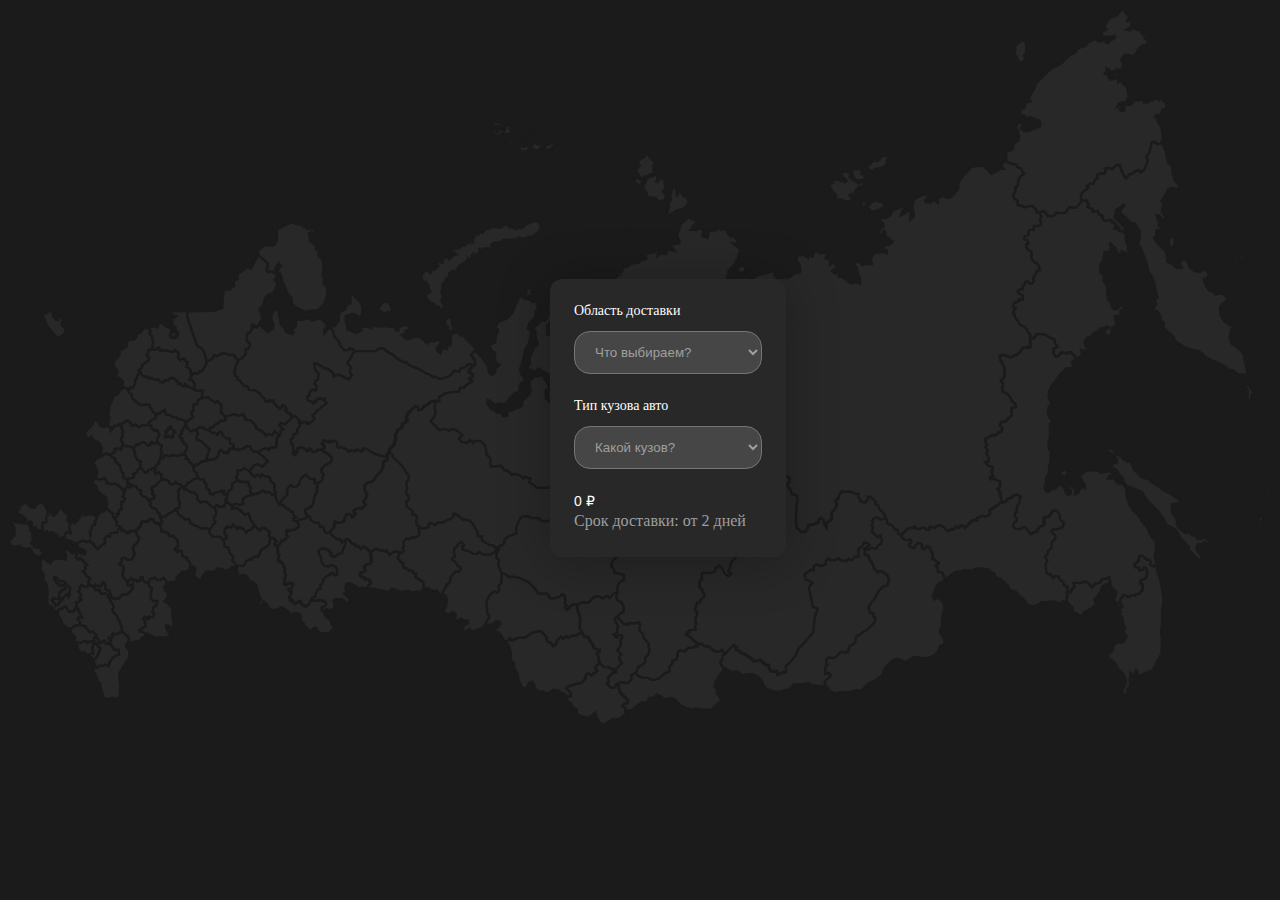
<file: site-1/index.html>
<!DOCTYPE html>
<html lang="en">
<head>
  <meta charset="UTF-8">
  <meta name="viewport" content="width=device-width, initial-scale=1.0">
  <link rel="stylesheet" href="./style.css">
  <title>Document</title>
</head>
<body>
  
  <div id="delivery">
    <svg id="russia-map" xmlns="http://www.w3.org/2000/svg" xmlns:xlink="http://www.w3.org/1999/xlink" x="0px" y="0px" viewBox="0 0 808.9 458.9" enable-background="new 0 0 808.9 458.9" xml:space="preserve">
      <path fill="#282828" stroke="#1B1B1B" stroke-width="1.5" data-title="Республика Крым" data-code="RU-CR" d="M1.6,328.6H4l1.2,0.8l1.5,0.2v-0.9l1.3-0.2l0.8,1.3h3.3l0.1-1.1
      l1.2,0.3v2.1l1.4,1.3l-0.8,2l1.6,1.6v2.9l0.4,1.1l-0.5,1.3l-0.8,1.1l1.2,1.2l0.5,1.2l2,0.6l2.1,0.3l2.5,4.2l-1.5,0.2l-1.3,1.3
      l-2.6-0.9l-2-1.8l-0.4-1.1l-0.2-1l-1.3-0.9l-2.6,0.6l-1.7-0.9l-2.1-1.2l-3,0.5l-2.2-0.4l-1-1.7l-0.7-2.6l1.6-0.1l1.9-2.3l0.5-2.4
      L4.2,334v-1.7l-1-1.6l-1.6-1.2L1.6,328.6z"></path>
          <path fill="#282828" stroke="#1B1B1B" stroke-width="1.5" data-title="Мурманская область" data-code="RU-MUR" d="M160,158.1l6.1,5.5l-0.3,2.3l-0.7,1.9l1.4,1.4l2.1-0.5l1.3,0.8
      l1.6-0.1l0,0l-0.5-2.8l1.2-1.2l0.8-2.2l1.8,1.8l-1.5,1.5l-0.6,2.9l1.8,0.8l0.9,4.7l1.6,2.8l0.9,2.5l1.1,2.7l2.4,2.4v3.4l2.3,2.3
      l3.7,2.1l3.4,1.3l3.9-0.8h3.5l3.4-3.4l2.2-3.9l0.5-4.6l0.1-2.8l-2.2-2.2l-0.1-3.9l-0.8-1.8l0.6-3.2v-3.7l-1-3.6l-2.1-2.1v-2.9
      l-1.8-0.9v-2.7l-1.6-1.6l-2.2-1.1v-2.4l-0.6-2.4l1.3-1.3l1.5,1.5l1.4,0.9l-0.6-2.3v-2l-3-0.1l-2.2,0.3l0.5-2.7l-2.2,1.5l-1.8-1.8
      h-2.2l-3.7-1.4l-5.3,2.7l-4.1,2v6.8l-2,3.5h-6.5l-3.9,3.9L160,158.1L160,158.1"></path>
          <path fill="#282828" stroke="#1B1B1B" stroke-width="1.5" data-title="Псковская область" data-code="RU-PSK" d="M75.6,243l1.7,2.1l0.8-2.2h1.8l0.8-1.3l0.7-1.5l0.3-2.7l1.1-1.1
      l0.2-1.6l2-1.6l-1.1-1.1l1-1l1.1-0.6v-1.8l1.1-0.6l1.3-1.3l1.7-0.8l0.6-1.8l-1.3-1l-0.4-1l0.9-0.9v-1.6l1-1l2.1-0.2l-0.5-2.5
      l0.7-2.3l-0.8-1.8l-0.1-1.8l-1.6-1.6l0.8-1.7l-1.5-1.8l-2.9-0.1l-2.2,2.9l-2.7,1l-0.1,1.9l-1.4,1.6l-3.2,0.1L76,214v2.7l-3,1.9
      l-2,0.5l0.6,2.3l-1.4,2.5l-2.4,2.4l-0.4,1.8l1.1,2.5l1.8,1.8l-0.6,2l-0.8,1.9l2.4,0.6l2.2,2v4.3L75.6,243"></path>
          <path fill="#282828" stroke="#1B1B1B" stroke-width="1.5" data-title="Смоленская область" data-code="RU-SMO" d="M71.1,245.3l-0.9,1.9l-2.5,0.8l-1,2.8l-1.4,3.3l-0.8,3l0.1,2.2
      l-1.3,0.9l1.9,1.9l-0.8,2.8l-0.6,2.5l1.9,1v2.2l1.2-1.2l1.3-2.1l1.6,0.1l1.9-1l1.7-0.4l1.8-1.8H77l1.3,1.3l0.4,1.5l1.8,0.2l0.6-0.6
      l1,0.3l1.8,1.4l1.4-1.1h1.8l2.3-0.5l0.9-1.4l1.7-1.7l2.3-0.9l0.6-2.1l-0.6-1.3l-1.5-1.2l-1-1.9l-1-1v-1.3l-2.2-0.6l-2,0.6l-2.5-0.6
      l-1.2-1.2l-1.9-1.1l-1.4-1.4l-0.5-2.6l-1.7-1l-0.2-0.8l-1.7-2.1l-2.2,0.2L71.1,245.3"></path>
          <path fill="#282828" stroke="#1B1B1B" stroke-width="1.5" data-title="Брянская область" data-code="RU-BRY" d="M61.4,268.1l-2.5-0.9l-0.8-1.9l-1.4-1.5l-1.9,0.1l-0.6,2.3
      l-1.6,1.9l-2.4,2.4l-1.1,2l1.1,1.9l1.3,1.3l1.7-1.5l1.1,1.6l1.4,1.5l1.9,0.3l1.4,1.4l1,2.5l-0.3,2l-0.9,3.4l1.4,0.1l0.9-1.3l1.8-0.6
      l1.1,0.8h1.6l1.4-1.4l1.3,0l0.3-1.1l-0.4-1.1l1.2-0.4h1.4l1,1l0.7-0.7l0.4-1.6l0.8-0.8l-0.3-1.8l-1.2-1.2v-1.5l1-1v-1.9l0.5-1.9
      l-1-1l0.1-1.2l-1.2-1.9l-1.9,1l-1.6-0.1l-1.3,2.1l-1.2,1.2v-2.2l-1.9-1L61.4,268.1"></path>
          <path fill="#282828" stroke="#1B1B1B" stroke-width="1.5" data-title="Курская область" data-code="RU-KRS" d="M57,298.3v-2.7l-1.4-2.5l-1.4-2.2l1.3-1l0.8-1.9h1.5l1.1-1
      l1.4,0.1l0.9-1.3l1.8-0.6l1.1,0.8h1.6l0.7,1.1l1.3,0.5l1,0.8v2.1l1.5,0.4l0.4,1.2l1.3,0.6l0.4,2.8l1.4,2.3l0.4,2.9l1.4,0.3l1,1v2.2
      l1.6,0.3l1.8,1.1l-1.5,1.5l-1.9-0.7l-1.2,1.2v1.9l-1.3,0.6l-0.6-1.9l-1.9-1.9l-2.9-1.8l-1.8,0.4l-3.5-0.7v-1.4l-1.8-1.9l-0.9,0.9
      h-2.2l-2.6-0.6L57,298.3"></path>
          <path fill="#282828" stroke="#1B1B1B" stroke-width="1.5" data-title="Белгородская область" data-code="RU-BEL" d="M67.4,326.1l-0.8-2.9l-1.9-1.1l-2-2.3l0.8-2.7l-0.8-3.9l-2.4-1.8
      l-2.8-2.2l-0.9-2.9l-1.9-1.5l-0.6-1.8l1.6-1.9l2.6,0.6h2.2l0.9-0.9l1.8,1.9v1.4l3.5,0.7l1.8-0.4l2.9,1.8l1.9,1.9l0.6,1.9l0.5,1.7
      l-1.1,0.9l1.6,1.6l-1,1.9h-1.3v2.5l0.4,1.9l-1.9,1v2.2l-1.5,0.1l0.4,1.6l-2.2,1.2L67.4,326.1"></path>
          <path fill="#282828" stroke="#1B1B1B" stroke-width="1.5" data-title="Воронежская область" data-code="RU-VOR" d="M67.8,326.5l2.2-1.2l-0.4-1.6l1.5-0.1v-2.2l1.9-1l-0.4-1.9v-2.5
      h1.3l1-1.9l-0.9-0.9l-0.7-0.7l1.1-0.9l-0.5-1.7l1.3-0.6v-1.9l1.2-1.2l1.9,0.7l1.5-1.5l2.2,0.4l1,1.9l2.3,0.8l-0.5,2.3l1.5,1.5
      l1.9,0.2l1.8,2.5l1.3,1.3l-0.6,1.9l1.5,1.5l2.4,1l0.8,1.6l1.5,1.5l0.8,2.5l1,2.6l-0.9,0.9h-2.6l-1.9-1.1l-0.4-1.4l-1.9-0.4l-1.8,1.6
      h-3.6l-0.9,3l-3,3h-3.3l-1.1,1.1h-1.8l-0.9-1.2h-2.2V333l-1-1l-2.2-1v-2.7L67.8,326.5"></path>
          <path fill="#282828" stroke="#1B1B1B" stroke-width="1.5" data-title="Карачаево-Черкесская Республика" data-code="RU-KC" d="M39.7,397.4l-1.9-0.9l-2.8-1.9l-0.9-3l-1.9-2.9l-0.6-2.5l1.5-1.5
      l1.8-0.3l1.3-1.3h1.3l0.7,1.5l1.1,1.6h2.5l1.9-2.4l1.5,0.5v2l1.4,1l0.3,1.6l0.7,1h-2.2l-0.6,1.1l1,1l0.7,1.1l-0.7,1.6l-1.8,0.7
      l-1.2-0.1l-1.5,1.5L39.7,397.4"></path>
          <path fill="#282828" stroke="#1B1B1B" stroke-width="1.5" data-title="Республика Северная Осетия — Алания" data-code="RU-SE" d="M44.2,406.3l0.5,4.1l1.8,1.8l2.8,0.4l1.6,1.6l0.4,1.3l1.2-2h1.9
      l0.2-1.3l-0.6-2l0.6-3l1.7-0.7l2.6,0.1l-0.5-2.2l-2.4-2.2l-1,0.8v1.5l-0.9,0.9l-2.3,0.1l-0.8,0.8l-1.3-1h-1.6L47,406l-1.1-0.2
      L44.2,406.3"></path>
          <path fill="#282828" stroke="#1B1B1B" stroke-width="1.5" data-title="Республика Ингушетия" data-code="RU-IN" d="M58.7,411.5l-1.2,2.6l-1.5,2.4l-1.9,1.4l-0.6-2.3l-2.2-0.3l1.2-2
      h1.9l0.2-1.3l-0.6-2l0.6-3l1.7-0.7l0.9,1.7l2,1.6L58.7,411.5"></path>
          <path fill="#282828" stroke="#1B1B1B" stroke-width="1.5" data-title="Республика Дагестан" data-code="RU-DA" d="M77.1,405.7l-1.3,1.3v2.1l1.3,1.3l0.8,2.4l-0.6,2.4l-0.6,2.2
      l-1.5,1.5v0.9L74,421l-2.8,4.6v3.5l0.8,4.3l-0.5,3.3l0.3,4.1l-3,1.4l-2-0.9l-2.9,1l-2.8-0.6l-0.4-2.4l-1.4-4.2l-0.3-3l-2-1.4V429
      l-1-2.7l-1.8-2.3l1.1-1.9l2.2-0.3l1.4-1.1l2.1,0.2l1.3-1l2.1,1.2l0.8-3l2.2-2.7l2.3-1.3l1.3-0.4l-0.2-2.9l-2.6-0.2l-1.4-1.9l-1.8-2
      l0.8-2l-1.3-0.6v-1.1h1.6l0.9-0.8l-0.6-1l1-1l1.6,0.6l1.9-0.6l2-1.3l1.7,1.2l0.9,1.3l1.4,0.5l0.6,1.6L77.1,405.7"></path>
          <path fill="#282828" stroke="#1B1B1B" stroke-width="1.5" data-title="Республика Калмыкия" data-code="RU-KL" d="M78.7,406.2l2.7-0.8h2.4l2.2-2.5l1.8-0.8v-1.8l-1.4-1l-1.7,0
      l-0.4-1l4.1-2.9v-1.2l-0.8-0.8v-1.5l-0.9-1.2l1-1l1.4,0.6l0.2,1h0.9l0.2-1.6l2.7,0.2l0.8-2l-1.3-1.3l0.9-3.2l1.5-0.8l0.3-1.5
      l0.3-1.6l-2.8-0.1l-1.2-1.6l-0.2-2.4l0.4-1.9l0.3-2.1l-1.5-1l-0.7-2.5l-2.3-0.5l-1.3-1.3v-1.6l-1.2-0.4l-0.9,2.5l-1.3,0.5l-1.3-1.3
      l-1.5,0.6l-1.4-1.4l-2.3,2.1v2.7l1.6,0.1l1.9-1v1.9l-1.2,2.6l-2.6,1.9h-2.9l-2.7,2.8l-1.5-0.4l-0.6,0.6l-1.4-0.5l-1-1l-0.9-3.8
      l-1.6-0.4l-1.2-1.2v-1.7l-0.7-1.8h-1.5v1.2l-0.9,0.9H57l-1.2-0.9l-1.6,1.3l1.4,0.7l0.6,1.7h1.3l1-0.4L59,374l1,1l2.3-0.4l1.4,0.6
      L64,377l1.2,1.4l0.4,1.6l1.2,1.2l0.8,2.3l-0.9,1.7l1,1.8l1.3,1.3l1,1.3v1.5l1.4,1.4l0.3,1.9l1.1,1.6v2.9l1.7,1.2l0.9,1.3l1.4,0.5
      l0.6,1.6l-0.2,2.2L78.7,406.2"></path>
          <path fill="#282828" stroke="#1B1B1B" stroke-width="1.5" data-title="Оренбургская область" data-code="RU-ORE" d="M202.8,387.3l0.8,1.8l1.8,1.8l1.2,1.2l0.5,2.2l1.8,1.8l-1.8,2.4
      l-1.6,1.6h-2.8l-2.9,0.2l-1.5-1.5l-1-2.1h-1.3l-1.4,1.4h-2.2l-2.5-2.5l-0.5-1.4l-1.9-1.9v-3.2l-1.6-1.6h-2.9l-2.4,0.9l-0.9-1.9
      l-2.4-1.9l-2.2-1.1l-2.9,1.4l-2.7,0.4l-2.2-0.6l-1.5-2.9l-2.2-1.9l-1.5,2.5h-1.6v-2l1.5-1.5l-1-2.2l-1.3-3.3l-0.5-3.4l-1.9-2.3
      l-3-1.1l-0.9-2.2l-1.6-1.6l-3,0.5h-1.8v-2.4l-0.9-2.5l0.1-1.4h4.5l1.3-2.6l2.4-1.7l1.4,0.4l0.8-1.7l3.5-0.6l1.7-4l2.9-1.6l2.2-2.2
      l0.8-3.5h2.1l2.1,2.1l-1.5,1.5l1.3,1.2l0.8,1.4l-0.1,3.3l1,1l-0.7,3.5l1.4,0.9l1.7,1.7l1.1,2.8v2.8l0.8,1.7l-0.7,1.7v2.4l-0.5,1.2
      l1.5,0.8l1.3-1.3h2.2l0.8,1.4l-0.8,1.9l-2.1,0.8l0.5,1l1.3,0.3l-0.4,2.5l-0.8,0.8l0.4,2h1.2l0.3,1.1l1.5,1.5l1.5-0.7l1.1-1.1
      l1.3,0.7l0.5,1.3l1.4,1l1.6,0.4l1.6-1.2l1.1-2.5h2.1h2.4l1.5-0.6l2.1,0.9h1.3l0.9,1.6l-0.6,1.6l-2.4,1.2l0.2,1.6h1.3L202.8,387.3"></path>
          <path fill="#282828" stroke="#1B1B1B" stroke-width="1.5" data-title="Челябинская область" data-code="RU-CHE" d="M229.8,371.6l-3.2-0.6l-2.3,0.6l-2-1.8l-2.9-1.5h-2.7l-0.9,2.8
      l0.9,1.9l-1.8,1.8l1.4,0.9l1.4,1.4l1.7,1.7l-1.6,1.6h-1.8l-2.2-2.2l-3.3,0.1l-2.2,0.9l0.9,3.2l-0.9,2.3l-2.2,0.6l-2.5-0.6l-1,2.7
      l-0.4-2h-1.3l-0.2-1.6l2.4-1.2l0.6-1.6l-0.9-1.6h-1.3l-2.1-0.9l-1.5,0.6h-4.5l0.8-1.3l2-0.9l0.3-1.9l1.7-3.1h1.3v-2.2l1.7-2.2v-1.4
      l2.6-2.6l2-0.7v-0.9l2.1-0.2l0.9,1.2h1.5v-2.4l-0.9-2.8l-3.1-1l-1.3,0.9l-3.1-0.3l-1.6-2.6l-0.4-3.4l-1.2-1.2l-0.5-2.4l2.8-2.1
      l1.9,0.6l2.1,1l1.4,1.4v1.7l2.6,1l1.7-1.7l2.9-0.7v-1.5l1.5-2.8l0.6-1.9l-0.5-2.1l1.7-0.7l2.1,1.4l0.7,1.3l2.3,0.8l0.4,1l1.7,0.2
      l1.7,1.7l1.6-1.6l1.8,1l1.4,1.4l1.3,1.3l0.1,2.8l0.4,3.2l-1.2,1.9h-2.2l-1.3,1.3l0.7,2.4l-1.2,1.2h-1.7l-0.5,1.7l1.5,1.5l1.6,0.1
      l0.3,1.2h2.5l1,2.5l-1.9,1.9L229.8,371.6"></path>
          <path fill="#282828" stroke="#1B1B1B" stroke-width="1.5" data-title="Омская область" data-code="RU-OMS" d="M305.6,394.7l-2.1,2.1l-3.5,1l-3,1.6l-1.4-2l-2.7,1.3h-2.2
      l0.8-3.4l3-1.4v-1.8H292l-2.3-1.4l-1.4,1.4l-2.5-0.8l0.8-3l-1.8-1.8l-2.5,1.5l-2.8-0.8l-0.7-2.2l1.6-1.6v-2.4l0.6-1.8l-1-3.2
      l-1.9-0.9v-1.5l0.7-1.5l1.3-1.3v-1.7l1-0.2l1.3-1.3l0.5-1.3v-2.2l3.2-3.2l2.4-0.4l0.9-0.9V358l-1.9-1l-0.6-1.5l-1.2-1.2l-1.7-0.9
      V352l2-1l-0.9-2.6l0.2-2l1.8-2l0.9-1.5l1.9-1.3l2,2l-1.2,1.2v1.5l1.7,0.6l2.2,0.7l1.4,0.7l1.6,1h2.6l0.9-1.2l2.2,1.1l1.9,0.6h3
      l2.5-1.2l2-2l1.1-1.6l0.4,1.2l-0.7,1.6l-0.8,1.7v2.6l1.5,1.5l-0.4,3.2l1.4,2.9l0.8,2.2v3.2v2.9l-2,2l0.4,1.4v1.9l-1,1l-1.8-0.7
      l-1.6,0.7l-2.4,2.8l-1.4,3.5l0.6,4.5v2.6l1.3,1.3v1.5l-1.4,1.4L305.6,394.7"></path>
          <path fill="#282828" stroke="#1B1B1B" stroke-width="1.5" data-title="Новосибирская область" data-code="RU-NVS" d="M318.4,405.7l-1.4-1.4l-1.5-3.1l-1.6-1.6l-2.2-0.9v-2.3h1.8l1.5-2
      l-0.6-1.8h-2.3l-1.9,1.9l-2.7,0.1l-2,0.1l1.1-3l1.4-1.4v-1.5l-1.3-1.3v-2.6l-0.6-4.5l1.4-3.5l2.4-2.8l1.6-0.7l1.8,0.7l1-1v-1.9
      l-0.4-1.4l2-2v-6.1l2.8,0.7l1.5,1.5h3.1l3.4,0.5l2.9,1.5l3.4,1.4l2.1,2.1l1.7,1.7l2.5,3.5h5.5l2.2,3h2.6l3-0.8l1.8-1.8l1.6,0.8
      l0.5,3.2v2.4l1,1l-1.2,1.2l1.4,1.4l1.6-1.6l1.7-1.9l3.2,0.2l0.4,4.2l0.9,1.8l0.7,3.8l-0.5,5.4l1.6,2.4l-4.2,2.4h-2.5l-1.7,1.3
      l-1.7-1l-1.7,1.7l-1.5-1.5l-2.4,2.4l-1.1,2.9l-1.7,0.8l-1.7-2.5h-1.4l-1.1-1.7v-1.8l-2.3-2.3l-1.2-1.2l-2.6,0.1l-3.7,1.2l-3.7,2.8
      H327l-2.5,1l-1.9,0.7l-1.4-1.4l-0.9,1.2L318.4,405.7"></path>
          <path fill="#282828" stroke="#1B1B1B" stroke-width="1.5" data-title="Республика Алтай" data-code="RU-AL" d="M396.3,452.3l-3,0.7l-2.1,2.1l-3.8-0.1l-3.2,1.8l-1.6,1.6
      l-3.7-0.6l-1.1-1.9l-1.4-2.5l-0.7-2.6l-2,2l-3.3,1.3l-3-1L364,452v-3l-2.7-1.6l-1-2.3l-2.2-1.4l-0.5-3l2.5-0.2v-2.2l-1.1-1.1
      l-1.7-1.7l1.2-1.2l2.7-0.9l3.3-1.2h2.2l3-3.1V427l1.5-1.5l2.4,1.5l1.2-1.6h1.3l1-1.5l-1.4-1.4l1.1-2l2-1l2.5,2.2h2.5l2.2,1.1h1.2
      l0.1,2.3l-1.6,1.6l-1.9,1.9l0.6,2.5l-1.2,1.2l2.6,2.6h2l1.2-2.5h1.3l0.4,2.9l0.9,2.8l2.9,2.9l2.3,2.2l-0.6,1.8l-2.1,0.5l-1,1
      l1.9,1.9v2.1L396.3,452.3"></path>
          <path fill="#282828" stroke="#1B1B1B" stroke-width="1.5" data-title="Алтайский край" data-code="RU-ALT" d="M357.6,440.6l-1.8-1.6l-2.4-1l-1.6-1.6h-3.2l-1.6,1.6l-3.2,0.5
      l-1.3-1.3l-2.8,0.5l-1.5-1.5l-1.4-1.4v-1.9l-1.4-1.6l-2,0.6l-1.4,2.9l-2.8,0.5l-1.6-3.3l-0.9-2.9l-0.6-3.3l-2.2-3.8v-3l-2-1.9v-4.2
      l-1.5-5.1l-2.2-2.2l1.5-0.7l1.3-1.5l1.4,1.4l4.4-1.7h4.2l3.7-2.8l3.7-1.2l2.6-0.1l3.5,3.5v1.8l1.1,1.7h1.4l1.7,2.5l1.7-0.8l1.1-2.9
      l2.4-2.4l1.5,1.5l1.7-1.7l1.7,1l1.7-1.3h2.5l4.2-2.4l1.5,2.9h2.3l1.6,3.1l1.4,1.4l0.5,2.4l2,1.2h1.9l0.1,1.7l-1.9,0.9l1.3,2.4v2
      l0.8,2.1l-2,1l-1.1,2l1.4,1.4l-1,1.5h-1.3l-1.2,1.6l-2.4-1.5l-1.5,1.5v1.9l-1.4,1.4l-1.6,1.7h-2.2l-3.3,1.2l-2.7,0.9l-1.2,1.2
      l1.7,1.7l1.1,1.1v2.2L357.6,440.6"></path>
          <path fill="#282828" stroke="#1B1B1B" stroke-width="1.5" data-title="Республика Тыва" data-code="RU-TY" d="M457.9,424.1l-2,2l-1.6,3.2l-1.7,1.7l-0.5,3.3l1.6,1.9v2.8
      l2.2,2.2v3l-3,2l-2.9,2.9h-2.4h-3.7l-3.4-0.9l-3.5,0.6l-2.5-0.8l-3.7-1.3l-2-2l-2.4-2.4l-2.9-0.9l-3.4,1.4l-2.2-2.2l-2.7-1.2
      l-2.2,2.2h-2.8l-0.9,2.7H406l-4.2,2.7l-2.5,2.5h-2.5l-0.5,2.7l-1-1.8v-2.1l-1.9-1.9l1-1l2.1-0.5l0.6-1.8l-2.3-2.2l-2.9-2.9l-0.9-2.8
      l-0.4-2.9l1.1-1.1l2.2,0.6l2.5,0.2l2.4-2.4v-2.8l2.7-1.4l2.2,2.2l2.9,1h2.9l2.6,1.3h2l2.7-1.1l3.7-3.2l2.7-0.8v-3.2l1.9-1.9v-2.1
      l2.9-0.8l0.8-4.6l1.2-1.2l3.3,0.6l2.4-2.4l2.8,0.1l1.1-1.1l1.4,0.5l0.7-1.6h2.3l1.9,1.4l2.9,0.4l2.4,2.3l1.6,0.8h2.8l1.1-1.1
      l1.3,1.3l1,1l-1.5,1.5v2.2l-1.4,1.4l0.5,2.2l1.2,1.2L457.9,424.1"></path>
          <path fill="#282828" stroke="#1B1B1B" stroke-width="1.5" data-title="Амурская область" data-code="RU-AMU" d="M675.1,379.6l-1.5,1.5l-2.9-0.8l-2.4-0.6l-3.7,0.5h-3.4l-1.4,1.4
      L656,383l-3.8-0.8l-1.6-3.1l-1.8-1.8c0,0-2.2-1.3-2.2-1.8c0-0.5-2.4-2.4-2.4-2.4l-3-0.5l-1.3-3l-2.9-2.3l-2-2l-2.8-0.8l-1-2.7
      l-2.5-1.1l-1.5-1.5l-5.1-0.5h-2.7l-3,1.6l-3.8-0.6l-2.9,1h-3.2l-4.3,3.2l-2,2l-1.8-3.2l-0.8-1.6h-2.2l-0.6-2.7l-1.1-1.6l1.9-1.1
      v-0.9h-1l-1.7-1.8l-1.4-0.2l0.3-3.2l-0.8-1.5l-0.9-2.5l-2-1l-1.5,2l-1.5-0.6l-0.1-2.2l-1-1l-1.5-0.4l-1.6,1.6l-0.8,1.9l-2.6-0.7
      l-0.8-1.6l1.5-1.9l-0.9-1.5l-1.7,0.6l-2.2-0.6l-1.5-1.5l0-1.5l2.2-2.2l2.5-2.1h2.5l1.1-1.1l1.4,1.4l1.9,0.4l0.9-0.9h2.5l1,1.3
      c0,0,1.6,0.2,1.6,0s0.5-1.9,0.5-1.9l3.2,0.6l1.1-1.1l2.3-0.5l2.1,1l2.7,2.7l2.1-0.9l2.3-0.6l1-1.4l1.7,0.8l1.3-1.3h1.4l1.3,1.3l5-5
      l2.7,0.4v-1.7l3.4-1.3l2.5,0.5c0,0,2.4-1.5,2.5-1.6c0.1-0.1-0.2-2.6-0.2-2.6l4.1-2.5l3.9-3.2l1,0.6l1.6-0.8l1.4-1.8l2-0.3l1.8-1.8
      l2.3-0.4l2.3,1.3l-0.9,2.2c0,0,0.2,1.7,0.1,1.7s-1.6,2.2-1.6,2.2v3.9l-0.9-0.1l-0.7,1.7l1.4,2.3v1.7l-1.5,0.9l-0.9,2.1l1.6,1.9
      l3.1,0.4l1.1-1l2-0.6l3.5,4.8l1.5-1.4l1.6,0.1l2.3-3.4l2.4-0.9l0.8-0.8l-0.5-2.4l0.6-2l2.5-0.5l1.3-1.3l1.4-2.4l2.4-0.2l2.2,2.2
      l0.6,3.8l2.3,1.6l-0.9,3.1l-4.1,1.5l-2.2-0.1l-1,1.4l2.6,2.6l0.1,1.7l-2.3,2.5l-0.3,3.7l-2.2,2l-0.1,1.7l-1.7,2.1l1.5,2.3l-1.2,2.2
      l0.5,5.1l1.4,1.4h1.3l1.4,2.2l1.1-1.1l2.8,0.3l0.5,2l2.4,1.7l0.2,1.8l1.1,0.3l1.4,1.1l0.1,3l-1.2,0.5l0.6,2l-0.6,1.5l0.3,2.8
      L675.1,379.6z"></path>
          <path fill="#282828" stroke="#1B1B1B" stroke-width="1.5" data-title="Еврейская автономная область" data-code="RU-YEV" d="M703.4,368.4l-3,1.6l-0.8,2.5l-2,3.3l-2.3,2.9l1,3.2l-2.7,2.2
      l-2.7,1.5l-2.3,0.8l-0.6,2.3h-2.4l-2.4-1.4l-1.8-0.6v-2.9l-2-1.8l-1.6-1.6l-0.3-2.8l0.6-1.5l-0.6-2l1.2-0.5l1.3,0.3l1.3-2.1l1.2-1.2
      l-0.2-2.7l2.1-0.3l2.2,0.4l2.9-1.4l2.1,1l2.5,3l1.6-2.2c0,0,3.3-0.6,3.5-0.8c0.2-0.2,1.3-2.4,1.3-2.4l2.6-0.3l2.2-0.9l-0.2,2.1
      l0.8,0.8l-0.3,1.5H703.4L703.4,368.4z"></path>
          <path fill="#282828" stroke="#1B1B1B" stroke-width="1.5" data-title="Приморский край" data-code="RU-PRI" d="M735.3,360.2l1.4,3.7l1,4.1l0.8,3.7l0.8,4.9v4.8l-0.8,2.5v4.9v6.1
      l-0.8,4.6l0.8,4.7l-0.3,6.1v2.9l-2.5,4.2l-1.6,3.5l-1.9,3.5h-1.6l-3.2,1.3l-2.7,1.5l-1.8-0.8v-1.7l-1-1l-1,2.2v2.3l-1.1-1.1
      l-1.6-1.6v1.3l-0.5,3.2l0.5,2.2l-0.7,2.5l-1.1,1.1v1.3v2l-2.4-0.1l-1-1l0.9-2.9l1.5-3v-2.5l-1.3-3l-2.7-2.7l-1.4-1.4l-1.1-2.9
      l-2.4-2.4l-2.3-0.8l-0.1-2.5l1.6-1.6l1.4-1.4v-2.5l1.8-1.8l2-1l2.1,0.7l1.8-1.8l1.1-2.3l-2-3.2l1-2.7l-1.3-2.8l-0.3-2.9l-1.8-2.4
      l0.5-2l-1.4-2.4l2.5-0.3v-1.1l-1.4-1.4l0.3-2.4l2.2-3l1.8,0.5l0.5,0.5l1.7-0.1l0.6-0.9l2.6,0.4l0.2-0.8l2.6-0.4l2-2.5v-3.6l-1.5-0.4
      l0.4-2.1l3-1.1l0.8-1.8l0.3-2.5l-1-2.4l-1-0.3l-0.8,1.6l-2.1,0.2l-0.6-1.8l-2.3-0.3l-0.4-1.7l2.5-2.1l0.9-3.5l1.5-0.2l1.8,1.4
      l1.4,1.4l1.8-0.1l0.8,1.6l-0.6,1.3l2.2,1.6l2.1-1.8L735.3,360.2"></path>
          <path fill="#282828" stroke="#1B1B1B" stroke-width="1.5" data-title="Магаданская область" data-code="RU-MAG" d="M713.7,143l1.6,1.6v4.1l1.3,3l0.3,4.8l-0.9,2.9l-1-2.5l-2.3-1.1
      l0,3.2l-1.9-1.9l-1.3-1.3l-1-2.2l-3.5-3.3l1,2.8l-1,3h-3.4v2l-1.1,4.2l-1.4,1.6l0.1,5.6l2.3,1.5l-0.4,3.5l2.3,3.5v3.8l0.7,5l2.1,2.1
      v2.3l1.8,1.8l1.6-0.3l1.5-1.3l1.1-1.1h1.9l-0.1,2.4l-2,0.6v3.4l-3.8,0.6l0.9,4.4l-0.4,1.9l-2.4,1v2.7l-0.9,2.4c0,0-3,0.7-2.4,0.1
      c0.6-0.6-1.1-1.1-1.1-1.1v-1.6l0.5-1.6l2.1-0.7l-1-1l-2.3,0.9l-2.4,0.4v1.1L695,208l-1.8,2.2l-2,0.5l-1.6,1.6l-0.6,1.9l0.6,2.4
      l1.4,1.4l-1.6,1.8l-2.7-1l0.8,2.7l-2,2l-1.8,1.6l-0.6-2l-2.8-2.8h-1.5l-1.1,1l-1.5-0.8l-2.2-0.1l-1.9,2.3l-1.7,0.1l-1.4-2.1V218
      l2.4-1.3l-1.9-2.6v-1.9l-1.7-0.6l-2.9-1.8l-1.7-0.9l-4.8-0.3l-2.6,3l-2-0.1l0.4-2.4l-1.9-1.9l-0.5-1.5l-1.7-1.7l-3-1.5l-0.8-1.8
      l-2.1-2.8v-1.5l-1-0.5l0.5-2.5l1.2-1.2l-1.8-1.1l0.4-2.2l3.3-1.3v-1.2l2.5,0.1l-0.2-2.8l-1.9-0.6l-1.3-1.7l1.6-1.5h1.6v-2l1.6-1.1
      v-1.4l2-0.5l1.2,1.4l1.7-0.2l0.9-1.8l-0.6-1.6l1.7-2.8l0.6-1.8l1.7-0.3v-1.6l-0.9-2.3l-2.1-1.2l-2-2l-0.2-4.8l-1.9-1l-1.3-1.8v-2.1
      l1.5-0.3l-0.7-2.1l-2.1-0.6l0.4-1.9l2.2-0.9v-2.2l1-1h2.5l0.2-2.6h3.2l1.3-1.3l-0.8-2.6l1.1-2.1l-1.5-2.5l2.8-1.2l1.3,1.3l1.5,2.2
      h2.1l2.5-1l0.8-1.6l2.6,0.6l3-0.3l2.7-3.7l4,0.6l4.2-4.9l3.2,0.3l0.1,1.3l0.8,0.8l-0.6,1.8l3,1.3l0.4,1.9l3-0.6l1,2.3l2.1,0.9
      l0.1,1.7l1.6,1.6l1.9-0.5h2.2l0.4,1.5h1.4l1,1.2l-0.8,2.8h1.1l0.9-1.3l0.9,0.9v1.7L713.7,143z"></path>
  
          <path fill="#282828" stroke="#1B1B1B" stroke-width="1.5" data-title="Архангельская область" data-code="RU-ARK" d="M167.7,189.4l-0.5,0.7l0.8,1l1-1L167.7,189.4"></path>
          <path fill="#282828" stroke="#1B1B1B" stroke-width="1.5" d="M348.1,78l-1,0.3l0.8,1v1h1.3v-1.8L348.1,78"></path>
          <path fill="#282828" stroke="#1B1B1B" stroke-width="1.5" d="M274.9,191h-1.3l-1.4-2.1l-0.8,0.5l-2.4-2.3l-1.8-2l0.7-2.1
  l1.8-0.6l0.7-1.1l-1.3-1l0.1-2.8l-0.8-0.2l-0.8-2.1l-1.7-0.1l-1.4-2l0.5-2.5l1.8-2.5l2.2,0.2l0.7,0.8l0.8,0.3l0.3-1.5l2.6-0.8
  l2.1-2.2l-1.4-1.5l1.8-1.2l2.1,0.8l0.6-1.7v-1.7h2.6l1.3,1.3l1.3-1.3l0.3-1.2l2.9-0.6l-1-1l-2.5-0.9v-0.9l2.9-0.8l3-0.8l1.5-1.5h2
  v-1.4l2.8-0.1l-1.5-1.5l2.4-0.1l0.9,0.9l-0.1-2.3l1.2-1.2l-1.3-1.5l0.8-1.3l1.4,1.4h1.7v-1.7l2.5,0.9l1.3-1.4l1.3-1.5h1.6l2.8-1.3
  l2,0.7h2.9l1.9-1.9l2.2,0.2l1,1.5h2.4l1.2,1.1l2.1-0.6h2.9l1.9-1.9l2.2-1.2l3-1.2h2.8l1.6,2.5v2.8l-2.4,2.2l-2.2,2.1l-2.9,0.2
  l-3.4,1.6l-3.1-1.1l-1.5,1.5l-3.6-0.1H317l-1.7,1.8h-3.6l-2.6,1.5l0.8,1.8l-1.8,0.7l-2.2-0.2h-2l-0.2,1.3l-2.1-0.6v2.1l-2.1,1.5
  l-1.7,1.3v-2l-1.4,1.3l0.3,2.3h-1.4l-1-1v1.1v1.7l-1-1l-1.3,1.3l-1.1,1.1h-1.5l-1.1,1.5l-1.5,2.5h-2.4l-2,1.6v2.2l-2,0.8l-0.7,2.3
  l-1.6,1.6v2.9l-0.8,2.1l1,3l-0.9,3l1.3,2l0.6,2.1l-0.7,0.7l-2,0.9v-1.5L274.9,191"></path>
          <path fill="#282828" stroke="#1B1B1B" stroke-width="1.5" d="M347.8,86.1l-0.7,1l-2.5,0.5l-1.6,0.9l1.2,0.6l-0.6,1.3l1,0.3h2.1
  l1.7-1.7l1.2-1.2l-0.4-1.9L347.8,86.1"></path>
          <path fill="#282828" stroke="#1B1B1B" stroke-width="1.5" d="M339.9,84.4l-0.5,0.5l1,1l1.8-0.7v-1.5h-1L339.9,84.4"></path>
          <path fill="#282828" stroke="#1B1B1B" stroke-width="1.5" d="M338.6,87.4l-1.4-1.6l-1,1l-0.8,1.5v1.9l1.6,0.3l0.4,1.1l2-0.5
  l1.3-1.3l1-1l0.5-1.6h-1.4L338.6,87.4"></path>
          <path fill="#282828" stroke="#1B1B1B" stroke-width="1.5" d="M332.9,94l-0.6,0.6v1.2h1.3l0.5-1.5L332.9,94"></path>
          <path fill="#282828" stroke="#1B1B1B" stroke-width="1.5" d="M330.3,89.2l-0.7-0.7h-2.1v1.4l-1.1,1.1l0.7,0.7l2.3-0.5l0.9,0.9
  l2-0.5l0.6-1.3l1.4,0.5l-0.8-1.7l-1.3-1.3L330.3,89.2"></path>
          <path fill="#282828" stroke="#1B1B1B" stroke-width="1.5" d="M340.8,73.3l-0.6,1.1l1,1l1-1L340.8,73.3"></path>
          <path fill="#282828" stroke="#1B1B1B" stroke-width="1.5" d="M338.7,75.9h-1.5v1.7l1.6,1.6v1.3l1.4-0.7l-0.9-1.8L338.7,75.9"></path>
          <path fill="#282828" stroke="#1B1B1B" stroke-width="1.5" d="M329.2,80.9h-1.3l-0.3,0.3l1.1,1.1L329.2,80.9"></path>
          <path fill="#282828" stroke="#1B1B1B" stroke-width="1.5" d="M330.3,83.1l-0.9,0.9l0.9,1l1-0.1L330.3,83.1"></path>
          <path fill="#282828" stroke="#1B1B1B" stroke-width="1.5" d="M331.2,78.9v1.2h1.3l-0.3-1.4L331.2,78.9"></path>
          <path fill="#282828" stroke="#1B1B1B" stroke-width="1.5" d="M333.1,82v1.1h1.1l-0.9-0.9L333.1,82"></path>
          <path fill="#282828" stroke="#1B1B1B" stroke-width="1.5" d="M334.1,84.5l0.5,0.5l0.9-0.9L334.1,84.5"></path>
          <path fill="#282828" stroke="#1B1B1B" stroke-width="1.5" d="M335.5,79.5v1.3l1.1,0.1v-1.4H335.5"></path>
          <path fill="#282828" stroke="#1B1B1B" stroke-width="1.5" d="M333.8,76.8l0.7,1.2l0.6-0.6l-0.6-0.6H333.8"></path>
          <path fill="#282828" stroke="#1B1B1B" stroke-width="1.5" d="M321.5,84.8l-0.7,0.7l1.2,1.2l1.4,0v-2.3l-1-1.2L321.5,84.8"></path>
          <path fill="#282828" stroke="#1B1B1B" stroke-width="1.5" d="M324.6,83.3l0.5,1.3h1v-1.1L324.6,83.3"></path>
          <path fill="#282828" stroke="#1B1B1B" stroke-width="1.5" d="M319.3,75.7l-1,1v1l-1.1,1.1l-1.9-1.4l-1.6,0.9v1.1l-2-1.4
  l-1.5,0.6l0.5,2.3l1.4-0.5v1.5l1.5,0.4l1.4-1.4l1.9-0.8l1.6,0.5h2.4l1.7-1.7l-1.6-1.6l1.1-1.1l-1.9-1.1L319.3,75.7"></path>
          <path fill="#282828" stroke="#1B1B1B" stroke-width="1.5" d="M313.9,73.3h-2.1l-1.2-1.2l-0.9,1.7l1.1,1.1l0.4,1.3l2.5-0.9
  l0.9,0.9l1.6-0.7l0.7,0.7v-1.4l-1.1-1.1h-1L313.9,73.3"></path>
          <path fill="#282828" stroke="#1B1B1B" stroke-width="1.5" d="M315.8,83.3H315l0.3,1.2l1.7,0.1L315.8,83.3"></path>
          <path fill="#282828" stroke="#1B1B1B" stroke-width="1.5" d="M316.1,85.8l-0.9,0.9l0.7,0.7l1.6,0.4l-1-1L316.1,85.8"></path>
          <path fill="#282828" stroke="#1B1B1B" stroke-width="1.5" d="M323,73.6v1.2h1l1-1L323,73.6"></path>
          <path fill="#282828" stroke="#1B1B1B" stroke-width="1.5" d="M206.3,204.1l-2.2,2.2l-1.6,2v-2.8l1.8-1.8l-2.2-3.3l-1.5-1.5
  h-2.3l-3.4,1.1l-3-1.6l-3.7,1.4l-3.9-0.6l-0.1,4.4l-2.2,1.8l0.9,2.2l-1.1,1.1l-3.6-1.1l-1.4-2.9l-2.2-2.2l-0.7-3.7l-0.8-5.7h-2.2
  l-2.2,2.3v2.2l-0.3,2.8l1.6,1.6l-0.6,3.2l-3.2,2.3l-2.8-2.8l-2.6-2.6l-0.7,0.8l-1,1.5l-1.3-0.9l-0.6,0.6l-1-1.3l-0.8,0.9l0.1,2
  l-0.8,1.8l-1.6,0.8l-0.6,1.4l-0.3,3.2l2.4,2.4l-1,2.6l-2.1,0.6l0.3,1.7l-0.4,2l-2.5,2.5l-0.9,0.2l-1,1.1l-1.9,3.9l0.3,1.2l-1,1
  l0.7,3.5l1.5,0.9v1.6l2,1l0.5,1.3l0.8,0.5l1.2,1.2h1.3l1.1,1.1l0.5,1.4l2.5,0.1l1.9,0.5l0.9,0.9l1.6,0.4l0.6,1.6l1.5,1.5l1,0.7v1.3
  l1.1,0.4h2.2v-0.8l1,0.3h1.4v1.6l0.8,0.9h0.8v1l1.5,0.8l1,1l1.3-1.3l0.4-1.1l1.4,0.6l1,1.6l-1.1,1.1l1.5,0.8v0.8h1.1l1.4,0.6
  l-0.6,0.6l0.8,1.2l0.8,0.8l1.4-1.2l1,0.3l0.7,1.1l0.5,0.5l1.2,1.2l-0.4,1.4l1.1,0.6l1.6-0.4l-0.1-0.9l1.1,0.3h2l0.3,1l1.3,0.3
  l1.1-1.3l1.3-1l1.1-1.8l-1.4-1.4l1-1l1.5-1l0.2-1.1l2-1.2l1.7-1.7l1.1-0.5l1.6-1.6l-1.1-1.1L203,250l-1.3,0.6l-0.8-0.8h-1.1
  l-1.6,0.3l-0.7,1.6l-0.8-0.3l-1.1,1.6l-1.1-1.1l-1.2-0.4l-1.3-0.6l-0.2-2.2l1.5-0.8l-0.3-1.4l0.6-0.6l0.5-1.2l1.5-0.4l1.8,0.4
  l0.3-1.2l-0.3-2l-0.9-0.9l0.5-1.9l1.7-1.1v-1.8l0.5-1.8l-1.3-1.3l-1.3-1.9v-1.5l-0.3-1.7h1.6l1.8,1.3l1.5,0.5l1.1,1.1l2.2,0.4
  l1.8,1.1l2,2l0.4,2l1.5-0.8l1.7-0.6l1.3,0.8l1.6,0.4l1.6,1.3h1.1l0.8,0.8l1.1-1.1l1.1-2l-1-1l-0.4-1.7l0.8-1.7l-0.6-1.2l-1.4-1.4
  l-0.5-1.1l1.1-1.1l0.9-0.9v-0.9l0.9-0.9l0.7-1.9l1.4-1.4l-1-1l-2.4-1.1l-0.3,0.8l-2.2,0.8l-1.2-0.4l-1.5-1.8l-1.1-1.1l-0.5-2.2l-2-2
  l-1.1-1.5l-0.7-2.7l-1-2.1L206.3,204.1"></path>
  
          <path fill="#282828" stroke="#1B1B1B" stroke-width="1.5" data-title="Сахалинская область" data-code="RU-SAK" d="M705.1,284.6l-0.9,0.2l-0.7-1.9v-1.6l2.8,0.8l1.4,0.7l0.8,1.8
  l1.5,1.5l2.7,0.5l0.7,1.8l3.1,2h1.6l1.3,1.9l1.1,3l1.7,1.7l3.2,3.3l2.1,0.5l2.9,1.1l2.7,2.4l3.7,2.1l2.4,2.1l3.2,1.6l2.7,1.6
  l1.8,1.4l3.1,1.2l-0.4,1.4l-1.1,1.1l-2.1,0.7h-1.6l0.4,2.3l-0.4,1.6v1.3l1.9,2.9c0,0,1.8,2,1.4,2.3c-0.3,0.3,0.1,3.4,0.1,3.4
  l1.4,1.4l2.2,2.2l1.9,1.2h2.8l1.6,1.6h1.9l1,2.1l2.4,0.1l1.5-1.5l2.6,1.5l1.5,2c0,0,0.5,1.3,0,1.3s-3.5-1.4-3.5-1.4l-1.3,1.3h-2.8
  l-0.9,2.2l0.5,2.2l1.8,1.8l1.3,2.9l-1.8,1.4l-1.4-1.8l-1.9-1.9l-3.3-3.1v-2.1l-2.2-2.2l-2.1-2.1l-1.4-1.9l-1.8-3.4l-2.2-2.1
  l-2.3-1.3l-2.2-0.7l-1.9-3.9l-4.1-5.6l-3.3-3.3l-2.7-2.7l-2.4-3.3l-1.5-2.5l-4.2-1.9l-3.3-1.4l-2-0.2l-2.6-3.6v-1.6l-2.8-2.9
  l-1.5-2.8l-3.1-1l0.8-2.2v-1.6l2.5,0.8l0.4-2.2l-1.5-1.5v-0.8l-1.5-1.5L705.1,284.6z"></path>
          <path fill="#282828" stroke="#1B1B1B" stroke-width="1.5" d="M797.8,341.9l0.4,2.3l0.2,2.2l0.9,0.3v-1.8l0.7-1.4v-2
  L797.8,341.9"></path>
          <path fill="#282828" stroke="#1B1B1B" stroke-width="1.5" d="M805.3,343.2v1l1.4,0.8v-1.6L805.3,343.2"></path>
          <path fill="#282828" stroke="#1B1B1B" stroke-width="1.5" d="M800.8,334.3l1.3,0.5l0.4-1.8l-0.7-3.5l1.2-1.2l-0.2-2.5l-1.9-0.5
  l-0.5,2.9l0.7,0.7l-0.6,2.1L800.8,334.3"></path>
          <path fill="#282828" stroke="#1B1B1B" stroke-width="1.5" d="M804.1,319.8l-0.5,0.5l0.4,1.9l0.9-1.3L804.1,319.8"></path>
          <path fill="#282828" stroke="#1B1B1B" stroke-width="1.5" d="M805.4,313.1l0.5-2.8l-0.8-1.8l0.4-1.9l1.5-1.5l0.4,2l-0.3,2.1
  l0.4,2.4l-0.8,1.8L805.4,313.1"></path>
          <path fill="#282828" stroke="#1B1B1B" stroke-width="1.5" d="M806.9,288.7v2.4v2h1.5l-0.4-1.9V290v-1.4L806.9,288.7"></path>
  
          <path fill="#282828" stroke="#1B1B1B" stroke-width="1.5" data-title="Камчатский край" data-code="RU-KAM" d="M745.7,210.4c0,0,1.1,2.5,1.6,3l3.4,2.3l3.5,1.9l5.4,1.6l2.5,0.5
  l2.3,1.5l1.4,1.9l4.8,2.5l4.2,1.8l4.4,2l2.3,2.3h2.5l1.8,1.8l2.3,1.2h3.7l1.4,1.9v-2.5l-0.6-3.4l-1.3-5.3l-0.5-4.1l-2.4-2.3
  l-3.3-3.3l-2.2-0.9l-1.3-4.6l1-2.3v-2.3l2.8-0.4V204l-3.7-0.9L781,202l-2.2-0.8l-2.5-3.9l-0.9-5.1l1.3-2.8l2.2-1.4l1.5-1l-0.9-2.3
  l-2.5-2l-4.3,0.5l-1.8-1.8l-2.3-0.6l-2.7-4.4l-0.8-3l2.5-0.8l1-2.4l-2.5-2.5h-2.1l-1.3,1.3l-3.3-0.7l-3.3-2.3l-0.6-2.9l-3.3-3.3
  l-0.9,1.9l-1.2,1.2v1.1l1,2.2h-3.5l-2.1-2.1l-3.5-1.8l-0.4-2.8l-0.5-3.5l-2.4-2.4l-1.8-1.8l-1.5-1.5l-1.9-3.2l1.4-1.4v-3.3h1.5
  l2.3-2.3l-2.3-1.1v-2.4l-1.4-3.7l1.5-0.1l1.8,1.8l2.4,1.1v-2l-2.2-3.3v-1.9l1-3.5l-1.4-1.4l2.7-3.8l1.6-3.8l3.2-1l2.3,1.1l2.2-1.9
  l-1.4-1.4l-2.2-2.4l-1.3-5.1v-3.7l-2.4-2.2l-1.3-3.9l-0.6-4.1l-1.3-3l-0.8-3.5l-1.4,2l-2.2,0.2l-1.6-1.6l-1.9,0.6l-0.6,3.2l-0.9,3.2
  l-1.9,2.9c0,0,1.1,1.1,1.1,1.7s-1.3,3.9-1.3,3.9l-1.3,2.8l-2.1,1.3l-1.4-1.4l-1.9,0.6l-1.7,1.7l-2.2,0.4l-1.9,2.6l-1.5-1.5l-0.8-2.1
  l-1-2l-0.7-2.6l-1.6-0.5l-2.2,1.5l-1.3,1.3l-1.8-0.8l-3,0.5l0.6,1.9l-1,1.5l-1.3-0.4l-3,0.9v2.2l-1.4,1l-0.8,2.6l-2.1-0.2l-2.5,1.9
  l0.9,0.9l-1.3,1.3l-2.1,1.1l-1.1,2.3v2.2l0.9,1l3.2,0.3l0.1,1.3l0.8,0.8l-0.6,1.8l3,1.3l0.4,1.9l3-0.6l1,2.3l2.1,0.9
  c0,0,0.1,1.3,0.1,1.7c0,0.4,1.6,1.6,1.6,1.6l1.9-0.5h2.2l0.4,1.5h1.4l1,1.2l-0.8,2.8h1.1l0.9-1.3l0.9,0.9v1.7l2.6,0.3l1.2-1.7
  l1.1,0.1l0.3-1.6h-2.5l-2.1-2.1l-2.2-2.2l-1.5-1.4l0.8-2v-2.7l2.8-1.5l2-2l0.8,0.8l-2.4,2.3v2.9l2.7,1.6l1.8,2.3l1.5,1.5l1.6,0.6
  h1.6l1.6,3.2l1.5,1.5v2.2v1.8l-0.9,3l0.1,2.5l1.5,1.3l1.5,4.7l1.3,3.2l1.1,3.9l1,4.2l2.4,3.2l1.5,4.7l0.6,4.1l1.3,3.8l-1,1l-1.1,1.1
  l1.2,2.1l-0.9,1.9l-1.1,1.1v1.1l2.3,0.5l2.2,3l0.4,2.9l1.8,1.8l0,2.7l2.5,2.7L745.7,210.4z"></path>
          <path fill="#282828" stroke="#1B1B1B" stroke-width="1.5" d="M743.1,147.2v2.4l-0.2,2.2l1.3,0.9l0.9,1.1l0.1,2l1.8,0.7l-0.4-2
  l-0.8-1.5l0.8-2.5v-3.1l-2.1-0.9L743.1,147.2"></path>
          <path fill="#282828" stroke="#1B1B1B" stroke-width="1.5" d="M785.7,158.7l-1.5,0.5l0.8,1.6h2.6h2.6l1.6-1.6l-2.1-0.7l-2.1,0.9
  L785.7,158.7"></path>
          <path fill="#282828" stroke="#1B1B1B" stroke-width="1.5" d="M793.3,239.5l-0.7,2l-1,1l1.2,1.2l0.7,1.5l-0.2,2l-0.1,2.5
  l1.2,1.2l1.3-0.7v-2.6l1.2-1.2l-0.9-2.2l-1.5-1.5l0.1-2L793.3,239.5"></path>
          <path fill="#282828" stroke="#1B1B1B" stroke-width="1.5" d="M798,256.6v1.6l1.1,0.5l0.8-1L798,256.6"></path>
          <path fill="#282828" stroke="#1B1B1B" stroke-width="1.5" d="M795,153l-1.4,1l0.8,0.8l1-1l1-1L795,153"></path>
  
          <path fill="#282828" stroke="#1B1B1B" stroke-width="1.5" data-title="Чукотский автономный округ" data-code="RU-CHU" d="M738.9,84.7v-4.6l-0.9-4.1l-2.2-3.3l1-1l-3-2l0.8-1.1h2.7l1.6-3.5
  l2.5-1v-2.7l-1.8-1.8l-1-2.2l-2,1.5l-1.4-1.1l-1.6,0.3l-1.3,1.3H730l-0.6,1.2h-2.3v-1.8l-2.8,0.1l-1.5,0.3l-1.9-0.1l-0.8,1.3
  l-1.6,1.6l-2.7,0.1l-1.5,1.1v2.4l-1.6,0.6l-1.3-1.3l2-2.4H712l-2.2,0.9l0.9-2l2.7-1.1h1.9l2-3.3l-0.5-2.9l-1-3.7l-2.1-2.1l-2-2
  l-1.1,1.1l-0.1-2.4h-1.9l-2.8,0.8l-1.7-1.7v-1.7l-2.2-0.4l0.8-0.8l1.1-0.5l-1-1l0.2-1.2l1.3,0.8l1.4,1.1h2.4l1.6-1.3l1.6,1.3
  l2.1-2.1v-3.2l-1-1.9l2.2-3.2h2.4l1.9,0.8l2.7-0.9l1.4-3l2.7-2.9l2.9-0.3l1.1-3.3l-2.2-0.6v-1h2.7l-0.9-2v-1.6L728,17l-1.4,0.4
  l-1.6-2.5l-2.3-2.3v1.3l-3-1.1l-1.4,1.4l-2.3-0.4l2.9-1.9V9.1c0,0,0.8-2.3,0-1.5c-0.8,0.8-2.7,0.8-2.7,0.8l1.4-2.9l-1.3-1.3
  l-1.6-1.4c0,0,0.8-2.9,0-2.2S711.7,2,711.7,2l-2.3,3.2h-0.9l-3,1.1l-1.8,1.8l-1.3,1.8l-0.3,2.3l-1.4-0.1v1.1l2,0.5l-2.4,1.6
  l-0.8,2.3l2.3,0.6l3.5,0.3l3-0.6v1.5l-3,1.6l-1.7,1.7l-2.6-2l-2.9,0.9l-2-2l-1.8,1l-2.8,1.3l-2.3,2.4l-4.3,1.3l-2.3,3.3l-3.2,1.3
  l-2.6,2.6l-2.5,2.5l-2.7,1.6l-3.8,1.6l-2,2l-4.3,4.3l-3.9,3.7l-1,3.7l-2.2,3.2l-0.8,2.3l0.8,2.2H653l-2,1.1l-0.3,2.7l-2.3,1.1
  l-0.6,2.4v1.4h2.5l0.8,1.8l3.2-0.5l4.3,1.9l1.4,0.3l0.8,2l-0.6,2l-2.5,0.6l-2.8,1.3l-2,0.8h-2.9l-1.9-1.9l1.8-1.8l-2.4-2.4l-1.3,1.3
  l-1.4,2.5l1.8,2.5l-0.5,1.5l1.3,1.3l-0.8,3l-3.2,2.3v2.5l-1.6,1.6h-1.9l-1.1,2.2v4.2l1,1.4l3,1l2.5,0.3l0.6,1.6l2.3,0.9l2,3.3
  l-2.6,2l-1.2,3v2.5l-1.7,1.2v2.6l-1.5,2.4l1,2.5l2,1.1v2.9l2.5,0.4l2.4,1l2.6-0.9h2.1l1.5,1.5l1.3,2.7h1.4l2.8-1.2l1.3,1.3l1.5,2.2
  h2.1l2.5-1l0.8-1.6l2.6,0.6l3-0.3l2.7-3.7l4,0.6l1.8-1.8l2.4-3.1l-0.9-1v-2.2l1.1-2.3l2.1-1.1l1.3-1.3l-0.9-0.9l0.6-0.6l1.9-1.3
  l2.1,0.2l0.6-2.4l1.7-1.3v-2.2l3-0.9l1.3,0.4l1-1.5l-0.6-1.9l3-0.5l1.8,0.8l1.3-1.3l2.2-1.5l1.6,0.5l0.7,2.6l1,2l0.8,2.1l1.5,1.5
  l1.9-2.6l2.2-0.4l1.7-1.7l1.9-0.6l1.4,1.4l2.1-1.3l1.3-2.8l1.3-3.9l-1.1-1.7l1.9-2.9l0.9-3.2l0.6-3.2l1.9-0.6l1.6,1.6l2.2-0.2
  L738.9,84.7z"></path>
          <path fill="#282828" stroke="#1B1B1B" stroke-width="1.5" d="M650,21.1l-1-0.4l-0.9,0.9l-1.9,1l-1.6,1.6l0.1,2.7l-0.7,0.7
  l0.3,2.2l1.3,1.8l1.3,3l2,0.4l1.4-1.4l1-1.9l-1.1-1.2l1.7-2.4l-0.3-2.6v-3.1L650,21.1"></path>
  
          <path fill="#282828" stroke="#1B1B1B" stroke-width="1.5" data-title="Калининградская область" data-code="RU-KGD" d="M21.6,195.1l2,0.4l1.7-0.5l0.6-1.2l1.5,0.2l1.4,1.4l0.1,2l1.2,0.4
      l0.2,1.5l1.8,0.3l0.4-1.4l-1-1l0.8-0.8l0.5,0.5l1.7,1.4v2.2l-0.2,1.9l1,1.6l1,0.7l0.4,2.5l-0.9,1.9l-4.2,2.1l-6.4-7.6L21.6,195.1"></path>
          <path fill="#282828" stroke="#1B1B1B" stroke-width="1.5" data-title="Калужская область" data-code="RU-KLU" d="M73,268.4l-1.2-1.9l1.7-0.4l1.8-1.8H77l1.3,1.3l0.4,1.5l1.8,0.2
      l0.6-0.6l1,0.3l1.7,1.3l1.6-1h1.8l2.3-0.5l1.8,0.5l1,1.8l1.2,1.2h2.1l0.8,1.5l0.8,1.4l-0.9,1.3l-0.7,1.3v1.9l-1.9,1.3l-1.8-1.2
      l-0.7,0.7v1.4l-1.7,0.3l-1.5-1.5l-1.3-0.7l-2.2,0.6l-1.1,1.1l-1.1-0.4l-1.8,2.4l-2.8-1.1h-2l-1.8-0.6l-0.3-1.8l-1.2-1.2v-1.5l1-1
      v-1.9l0.5-1.9l-1-1L73,268.4"></path>
          <path fill="#282828" stroke="#1B1B1B" stroke-width="1.5" data-title="Новгородская область" data-code="RU-NGR" d="M118.4,243.7l0.9-0.9l0.3-1.9l-1.6-2.6l-1.8-0.7l0.5-1.1l0.8-1.6
      l-0.7-1.9l-0.3-1.9l-1-1l-1.5-0.5l0.8-1.6v-1.5l-1.6-0.7l-0.2-1.5l-1.8-0.1l-1.1,1.1l-1.4-1.7l0.4-3.3l-1.1-0.3l-1.3-1.3l-1.2,1
      l-1.3,0.3l-2-0.8l-2-0.2h-2.9l-0.9-1.8l-1.1,0.5l-0.9,0.9l-1.7-0.2l-2.1,0.2l-1,1v1.6l-0.9,0.9l0.4,1l1.3,1l-0.6,1.8l-1.7,0.8
      l-1.3,1.3l-1.1,0.6v1.8l-1.1,0.6l-1,1l1.1,1.1l0.8,1.6l1.1,1.1H89l1.1,1.1l1.9-0.1l1.5,0.9h2.7l1.4,1.4l1.8,0.2l1.1-1.1h2.1l1.4-1.4
      h1.7l1.4,0.7l1,1l0.5,1.8h1.8l1.2,1.5h1.6l0.3-1.1l1.1,1.1l1.7,0.8L118.4,243.7"></path>
          <path fill="#282828" stroke="#1B1B1B" stroke-width="1.5" data-title="Тверская область" data-code="RU-TVE" d="M100.3,257.4v1.6l0.7,0.1l0.2,1.4h1.9l1.1,0.7l1.6,0.9h2l1.3,1.3
      h2.1l1.7,1l1.6,0.5l1.5-1.4l2.5-1.6l-0.9-2v-1.2l1.4-1.4l-0.6-2.2l0.7-1.6h1.8l0.8-2.6l2.5-1.1v-2.5l0.7-2.1l-1.8-0.6l-2,0.4
      l-1.5-0.6l-1.1-0.7c0,0-1.5-0.8-1.8-0.8c-0.3,0-2-0.8-2-0.8l-1.1-1.1l-0.3,1.1h-1.6l-1.2-1.5h-1.8c0,0-0.1-1.8-0.5-1.8s-1-1-1-1
      l-1.4-0.7H104l-1.4,1.4h-2.1l-1.1,1.1l-1.8-0.2l-1.4-1.4h-2.7l-1.5-0.9l-1.9,0.1l-1.1-1.1h-2.2l-1.1-1.1l-0.8-1.6l-2,1.6l-0.2,1.6
      l-1.1,1.1l-0.3,2.7l-0.7,1.5l-0.8,1.3h-1.8l-0.8,2.2l0.2,0.8l1.7,1l0.5,2.6l1.6,1.6l1.7,1l1.2,1.2l2.5,0.6l2-0.6l2.2,0.6v1.3l1,1
      l1,1.9l1.4,1.1l0.8,1.4l0.8-1h1.5l1-1.4L100.3,257.4z"></path>
          <path fill="#282828" stroke="#1B1B1B" stroke-width="1.5" data-title="Московская область" data-code="RU-MOS" d="M112.2,278.6l-0.6-1.2v-1.6l-1.2-0.5l-0.6-1.7l1.4-1.1l-0.1-1.7
      l1-1l0.5-1.6l1.4-0.7c0,0-0.5-1.4-0.4-1.6s0.9-1.1,0.9-1.1l-1.6-0.5l-1.7-1h-2.1l-1.3-1.3h-2l-1.6-0.9l-1.1-0.7h-1.9l-0.2-1.4
      l-0.7-0.1v-1.6l-2,0.8l-1,1.4h-1.5l-0.8,1l-0.6,2.1l-2.3,1l-1.7,1.7l-0.9,1.4l1.8,0.5l0.8,1.6l1.3,1.4h2.1l0.8,1.5l0.8,1.4l-1.6,2.7
      v1.9l1.1,1.8l1.6,0.3v1.4l-0.5,1.6l0.5,1.6l-0.6,2.1l0.2,1.7l1.9-0.3l0.3-1.3l1.6-0.3l0.5,0.5l2.3-0.1l0.7-0.7l2,0.4l1.2,0.4
      l1.3-0.3l0.6-0.6l1.5,0.1h1.5l0-1.8l0.8-0.4l0.4-1.3l0.2-2.4l-1-1L112.2,278.6z M105.9,272.2l-0.8,1.1l0.3,1.3h-1.7l-0.5-0.5
      l-0.5-0.5l-0.9,0.9l-1.3,0.1l0.5-1.4v-1.1v-1.3l0.9,0.1l0.8-1.2l-0.3-0.7l0.8-0.7l1.1-0.3l0,0.8l0.4,0.8l0,0.2l1.2,0.5l0.9,0.9
      L105.9,272.2z"></path>
          <path fill="#282828" stroke="#1B1B1B" stroke-width="1.5" data-title="Москва" data-code="RU-MOW" d="M104.7,269.9l0-0.2l-0.4-0.8l0-0.8l-1.1,0.3l-0.8,0.7l0.3,0.7
      l-0.8,1.2l-0.9-0.1v1.3v1.1l-0.5,1.4l1.3-0.1l0.9-0.9l0.5,0.5l0.5,0.5h1.7l-0.3-1.3l0.8-1.1l1-0.9l-0.9-0.9L104.7,269.9"></path>
  
          <path fill="#282828" stroke="#1B1B1B" stroke-width="1.5" data-title="Ненецкий автономный округ" data-code="RU-NEN" d="M299.3,218.6l-1,1.5l-1.2,1.2l-0.8,0.8l1.2,1.2l0.3,1l1,0.3v2v2.3
  h-1.2l-1.5-0.8h-1.5l-2.5,2.2l-2.2,0.1l-1,2.4l-3.4-0.6l-0.9,1.5l-1.5,1.5l-1.5,0.8l-2.8,1l-2.4,0.6l-2.9-1.5l-1.5,0.3l-1.7-1.5
  l-3.4-1.3l-3.4-2.2l-2.5-1l-4.1-1.6l-2-2l-2.5-0.3l-4-2.6l-2-2l-3.1-1.4l-3-2.6l-2.8,0.3l-2.1,1.4l-13.2,0.1l-1-1l-2.4-1.1l-0.3,0.8
  l-2.2,0.8l-1.2-0.4c0,0-1.3-1.5-1.5-1.8c-0.3-0.3-1.1-1.1-1.1-1.1l-0.5-2.2l-2-2l-1.1-1.5l-0.7-2.7l-1-2.1l-1-1.3l3-0.6l2.5-3.7
  v-3.2l1-2.2l3.3-1.6v-2l3.2-1.9v-3.2l-0.5-3h2.2l0.7,1.6l2.9,2.9l2.2,3.3v4.4l-0.8,2.3l-1.1,1.1l-1.9-1.9l-2.7-0.6l-4.1,1.4v3.3l1,3
  v2.5l2.9,0.8l2.8,1.3l3.2-1.5v-2.3l3.3-0.8l3.2,1.5l-0.5-2l4.9,0.9l2.7-0.5l4.8,0.6h2.8l1.4,2.5h1.3v-2.3l4.1-1.3h2.2l0.9,3.3h-2.4
  l-0.8,2.3l-1.9,0.6l2.9,2.7h2l3.8-1.6l3.6,0.7l3.9,3.9l1.3-1.3h2.7l3.4-1.1l1.3,1.3l-0.4,1.8l-2,1.4v2.2l2.4,2l0.2-2.3l1.1-1.1
  l2.5,0.6v-2l2.4-0.4l0.5-3l-0.4-3.7l2.3-1.1l2-0.6l2.3,2.3l1-1l2.6,3.2l3,3l2.4,2.4L299.3,218.6z"></path>
          <path fill="#282828" stroke="#1B1B1B" stroke-width="1.5" d="M282.9,197.8l-1.8,0.9l-1.4,0.5l0.3,3l0.2,1.6l1.3,0.3l0.5,2.4
  l2.4,0.2l0.8-2l-1.2-2l0.1-2.2L282.9,197.8"></path>
          <path fill="#282828" stroke="#1B1B1B" stroke-width="1.5" d="M242.2,187.8l-2.5,0.7l-1.5,2l-1.1,1.5l0.8,2.2l1.8,0.7l1.7,0.7
  l1.6-1.1l2,0.3l1-2.4l-1.6-2.1l-0.1-1.7L242.2,187.8"></path>
  
          <path fill="#282828" stroke="#1B1B1B" stroke-width="1.5" data-title="Ямало-Ненецкий автономный округ" data-code="RU-YAN" d="M295.8,232.2l0.2-1.4l1-0.5l0.6-1.4h1.2v-4.3l-1-0.3l-0.3-1
  l-1.2-1.2l2-2l1-1.5l1,2l3,3l2,3.2l2.2,2.9v2.5l1.8,2.8l2.5-1.5v-2.7l2.9-2.7l-2-0.6l-1.4-3.3l0.5-3.5l-2.4-1.6l-1.3-2.7l1.2-1.2
  l2.5-1.3v-2l0.6-3l1.1-1.5v-1.9l-1.6-0.5l0.9-2.5l1.4-1.8l2.5-0.9l2.7-1.3l1-1l2.2-2.2l1.6-3.7l1.3-3l1.4-3l2.4-1.3l1.5,2.2h3
  l1.5,1.5h2.7l1.1,4.3l-1.3,1.3l-0.6,4.6l-3.6,3.6l-1,3.3l2.2,1.9l-0.8,4.3l-0.6,3.4l-2.5,3.8l-0.9,5.4l-1.4,4.8l-1,2.4l1,3.4
  l2.2,2.2l-0.4,2l-2.8,2.2l-0.5,4.7l-2.8,0.8l-3.3,3.3l-1.9,2.8l-1.8,1l-3.2-0.6l-1.9,1.3l-2.1-1.3l-1.3-1.3l-1.9-0.6v2.4l1.9,2.9
  l1.9,0.9l2.5,1.8l2.2-0.1l1.5,2.2h2.3c0,0,1-1.7,0.4-2.2c-0.5-0.5,1.3-1.3,1.3-1.3h1.6l0.8-0.8l3.2-0.9l2.5-1.4v-2.7l1.1-1.1l2-2
  l1.6-1.6l0.8-3l-0.6-2.7l-0.3-2.4l1.7-1.7l1.7-1.7h2.7l2.9-0.4l0.8,2.5l1.2,1.2l1.5,3.9l-2,2l0.1,3v1.9l2.5,2.5l2.9,0.6v-1.8
  L347,250l-1.1-1.1v-1.5l-0.3-2.3l2-0.6l0.8-1.6l-0.8-2.4l0.9-2l-1.3-2.5l-1.6-1.5l-1-1l-3.1-1.1l-1.8-1.8l-1.5,1.5l-1.9,0.9l-1-1.4
  h-2.3l-0.4-2.4l1.5-1.5l-0.4-4.1l1.8-2.8l1.1-3.3l2.5-2.5l-0.9-2.8l-0.8-2.4l0.3-2.6l-1.8-1.8l2-2l3.2-3.2h2.7l1.5-2.4l1-2.7
  l-0.9-2.2l0.9-1.9h2l-0.6,2.7v3.7l-0.5,3.3l-2.3,2.3v3.2v2.3l2.7,2l1.5,1.3l2-1.2l2,2l2.2,2v-1.5l-0.8-2l-1.5-1.5l-2.3-1.1v-1
  l-1.9-1.9l-0.9-2.8l2.7-1.8l1.3,1.3l2,2l1.5-1.4L355,201l-0.2-1.5l1.5-1.5l0.1,1.5h1.2l0.5,1.4l1,1l1.7,0.4l1.8,1l0.4,1.6l-1.2,1.2
  l0.3,1.3l-2.4,0.4l-1.1,1.1l-0.7,0.7l0.8,1.7l0.6-0.6l0.7,1.5l2.7,1.5l-0.3,3v4.4H360l-1,1.5l-1.9,1.9l-2.3,1.7l0.1,2.3l1.1,1.1
  l0.3,1.4l1.6,1.6l2.4,0.4l0.3,1.6l0.8,0.8l1.5-1.3l0.8,0.8l1.5-1.5l-0.1,2.5l2,0.4v2l1.2,2.9l-0.7,1.8h-1l1,1.9l-0.8,2.4l-1.4,1.4
  l-0.5,1.6l-1.8-0.4l-0.1,2l1.2,1.2l0.4,2.3l-1.1,1.9l1.1,1.1v1.8l2.8,1.6l1.1,2.2l-1.7,1.6v1.3l0.9,1.5v2.3l-1.1,0.9l1.4,2.5h1.5
  l1.5,1.5l1.1,2.3l0.3,2.9l-1.3,1.3l0.6,2.7l2.9,0.6l1.5,1.5l1.5-1.5l0.5,3l-0.5,2.7l0.9,2l-1.7,1.7l-1.8,2.3l-1.3,2.4l1.9,2.7v3.2
  l-1.8,1.8l-0.2,2.9l-1.1,1.1l-3,3l-2.7-3.3h-1.8l-1.9,0.6l-1.9-3.2l-3.7-1.1l-1.2,1.2l-2.6-3.4l-1-2.7l-2.7,1.8l-2.3,1.3l-1,1.8
  h-4.4h-4.7l-2-2l-2.7-1.4l0.9-2.4l-3.4-1.4l-1.2,1.2l-2-2l-3.1-0.8l-2.2,0.5l-2.5-2.7h-2.2l-1.9-3h-2.2l-4.4,0.5l-0.9-2.5l0.6-2.5
  l-2.9-2.9v-2.2l-0.7-3.4l-3-3h-3.4l-1.4,1.4l-1.9-1.9l-1.8,1.8l-3.4-0.6l-1.9-2.2l2.2-2.2l-2.9-2.5l-2.9-1.5l-2.7,1.1l-2.7-1.1
  l-3.4,0.8l-2.5-2.5l-2.2-2.2l-1.2-1.2l2.3-2.3l1-3.1l-0.5-3.4l0.3-4.2l3.3,0.1v-2.8l4.1-2.3l4.1-0.9h4.3l0.9-2.8h2.4l2.3-2.3l3-1.5
  l-2-2l2.3-1v-1.6l-2.5-1.3L295.8,232.2z"></path>
          <path fill="#282828" stroke="#1B1B1B" stroke-width="1.5" d="M350.4,182.5l-1,0.9l0.7,1l1.4-0.9l1.7,0.5l-0.5-1L350.4,182.5"></path>
          <path fill="#282828" stroke="#1B1B1B" stroke-width="1.5" d="M345.1,187.1l-0.6,1.5l0.9,0.8l1-1.3L345.1,187.1"></path>
          <path fill="#282828" stroke="#1B1B1B" stroke-width="1.5" d="M332.8,179.7l-1.3,0.9l0.5,1l-0.9,1.3l0.2,0.8l2.1,0.6l2-0.9
  l1.2,0.1v-1.2l-1.8-0.5l0.9-1l-1-1.5l-1.3,0.5L332.8,179.7"></path>
  
          <path fill="#282828" stroke="#1B1B1B" stroke-width="1.5" data-title="Хабаровский край" data-code="RU-KHA" d="M636.4,315.7l-1.4-3.3v-2.5l-1.7-1.7l1.5-1.5l0.4-3.3l-3.5-1.5
  h-2.8l-0.3-1.7l2-0.4l-1-2.1l0.6-3.9l-2.4-0.4l-2.4-2.5l2.1-0.5l0.2-3l-0.9-0.9l-0.6-1.6l0.8-2l-1.6-1.6l1.3-1.8l-1.1-1.1v-2.7
  l2.6-1.3l1.7-1l2.1,0.2l1.7-1.7l2.3-0.9l0.3-2.2l-1.5-1.5l0.8-2.1l2.9-0.6l3.9-3.9l-0.2-4.4l2.8-0.9v-1.4l-2.7-2.7l-0.6-1.9l-3-3
  l-1.9-0.4l-0.4-2.5l0.5-2.9l-1.5-1.5l2.3-3v-2.7l0.2-3.3l-1.2-1.2l-0.6-2.4l-1.1-1.1l-0.1-2.9l2.2-0.5l1.9,0.5l2.5,1.3l2.5-1.3
  l2-0.6l2-2l1.4-2.5l1.9,0.1l1.1-0.7l0.8,0.8l1.1-0.4v-2.1l-0.2-3.5l2,0.1l2.6-3l4.8,0.3l4.6,2.7l1.7,0.6v1.9l1.9,2.6L669,218v2.9
  l1.4,2.1l1.7-0.1l1.9-2.3l2.2,0.1l1.5,0.8l1.1-1h1.5l2.8,2.8l0.6,2h-1.5l-1.5,1.4l1,1.6l0.8,0.8l-2.2,1.4h-2.9l-2.9,2.8l-1.8,1.8
  l-2,3.4l-2.2,2.2l-2.2,4.3l-0.4,4.2l2,4.1l-1.9,1.9l-0.6,4.1l1.1,2.9l1.8,1.8l-1.5,2.5v3.4v4.6l-0.8,3.2v4.3l1.3,1.4v3v3.4l-1.1,4.3
  v3.5l-1.9,3.2v3.2l-1,2.8l1.1,2.6h1.9l1.5-1.5h2.1l1.6-1.6l1.8-1.8l1.3,1.3l1.5,0.8v1.6l1.2,2.2l1.5,1.5l1.3-1.3v-2l-1.8-0.8v-1.9
  l1.4-1.5v1.3l1.5,1.1l0.8-0.3l0.8,0.8v2.3v1.6l2.5-1v-1.3l1.4-1.9l0.9-0.8l1.4,1l0.3-2.1l-1.2-1.2l-1.1-2.2l-1.4-2.5l2.3-1.3
  l1.4-1.4l2.8-0.6h3.3l2.7,0.3l1.2,1.2c0,0,2.9-0.5,3.5-0.5c0.6,0,2.4-0.8,2.4-0.8l1.6,1.6l-1.2,1.2l-0.9,0.9l-0.8,1.4h2.2h2.3
  l0.5,1.6l1.9,1.9l2.3-0.3l1.2,1.2l1.3,2.4l0.4,4.8l1.6,5.1l2.6,3.7l3.2,3.2l1.3,1.3l0.6,2.2l2.5,2.5l1.8,3l0.6,1.8l2.3,3.6l2,2v5.3
  l-0.8,4.6l1.4,4.6l-2.1,1.8l-2.2-1.6l0.6-1.3l-0.8-1.6l-1.8,0.1l-1.4-1.4l-1.8-1.4l-1.5,0.2l-0.9,3.5l-2.5,2.1l0.4,1.7l2.3,0.3
  l0.6,1.8l2.1-0.2l0.8-1.6l1,0.3l1,2.4l-0.3,2.5l-0.8,1.8l-3,1.1l-0.4,2.1l1.5,0.4v3.6l-2,2.5l-2.6,0.4l-0.2,0.8l-2.6-0.4l-0.6,0.9
  l-1.7,0.1l-0.5-0.5l-1.8-0.5l-2.2,3l-0.3,2.4l1.4,1.4v1.1l-2.5,0.3l-0.6-2.8l-2.5-2.7l1.9-1.9v-2.8l-1.6-1.6l-1.8-1.8l-0.5-1.6
  l0.3-1.5l-0.8-0.8l0.2-2.1l-2.2,0.9l-2.6,0.3l-1.3,2.4l-3.5,0.8l-1.6,2.2l-2.5-3l-2.1-1l-1.9,0.8l-1,0.5l-2.2-0.4l-2.1,0.3l0.2,2.7
  c0,0-0.9,1.4-1.2,1.2c-0.3-0.3-1.2,2.2-1.2,2.2l-1.5-0.4l-0.1-3l-1.4-1.1l-1.1-0.3l-0.2-1.8l-2.4-1.7l-0.5-2l-2.8-0.3l-1.1,1.1
  l-1.4-2.2h-1.3l-1.4-1.4l-0.5-5.1l1.2-2.2l-1.5-2.3l1.7-2.1l0.1-1.7l2.2-2l0.3-3.7c0,0,2.3-2.3,2.3-2.5c0-0.3-0.1-1.7-0.1-1.7
  l-2.6-2.6l1-1.4l2.2,0.1l4.1-1.5l0.9-3.1l-2.3-1.6l-0.6-3.8l-2.2-2.2l-2.4,0.2l-1.4,2.4l-1.3,1.3l-2.5,0.5l-0.6,2l0.5,2.4l-0.8,0.8
  l-2.4,0.9l-1.2,1.7l-1.1,1.7c0,0-1.4-0.2-1.6-0.1c-0.2,0.2-1.5,1.4-1.5,1.4l-3.5-4.8l-2,0.6l-1.1,1l-3.1-0.4l-1.6-1.9l0.9-2.1
  l1.5-0.9v-1.7l-1.4-2.3l0.7-1.7l0.9,0.1v-3.9l1.6-2.2l-0.1-1.7l0.9-2.2l-2.3-1.3l-2.3,0.4l-1.8,1.8l-2,0.3l-1.4,1.8l-1.6,0.8
  L636.4,315.7z"></path>
          <path fill="#282828" stroke="#1B1B1B" stroke-width="1.5" d="M674.7,295.9l-1.1,1.2v1.5v1.6l1.9-0.8l1,1l1.1-1.1l0.4-2.2
  l-1.2-1.8L674.7,295.9"></path>
  
          <path fill="#282828" stroke="#1B1B1B" stroke-width="1.5" data-title="Краснодарский край" data-code="RU-KDA" d="M52.8,365.6l-1-1.3l-1.4-0.6l-1.4-2.2l-1-1l1.7-1.4l-0.4-2
      l1.4-0.4l-1-1l-3.4-3.6l-1.5,0.8l-1.3-1.3l0.1-1.3l0.4-1.6l-1.8-0.8l-1.1,1.1l-1.5-1.4l-1.4-1l-1.5-0.3l-0.5,1.6l1,1.9l-0.4,3.2
      l-1.9-0.6h-1.5l-2.9,0.1l-2.2,0.9l-0.9,1.9l-1.9-0.6l-2-2.5l-1.5,0.3l-1.4,1.4l0.6,2.5l-0.8,2.3l1,2l1.5,1.4l-0.3,3.8l1.3,1.9l1,2.2
      l0.5,4.3l-0.4,5.8l1,3l1.6-0.3l1.3,1.8l1,1.3l1.4,0.3l1.5-1.5l1.8-0.3l1.3-1.3h1.3l0.7,1.5l1.1,1.6h2.5l1.9-2.4l0.7-1.4l-0.5-1.8
      l1.3-0.4l2.1-1.6l-1.2-1.2l1-1.7l-0.8-1.5l-1-0.8l1-1.5v-1.5l1-1.1l1,0.3l0.7,1l1.8-0.2l1.1-1.1l-0.2-2.6L52.8,365.6z M39.6,372.5
      v2.8l-0.7,1.4l-0.5-1.7l-1.2,0.5l-1.1,1.1l-1.3,1.9l-1.4,1.4l-0.9,0.8v1l-1.3,0.2l-0.6,0.6l-0.7-1.3l-1.9-2.4l1.1-1.1l1,0.5h2.8
      l0.3-1l-0.5-1.2v-2.1h1.2l0.8-1.5l1.4,0.1l0.8-0.8l-0.7-1.7l-1.4-0.9l-0.4,0.5H33l-0.9-1l-1-1l-0.7-0.7l-0.6-1.1v-1.2l0.7-0.3
      l0.9,0.9l0.6,0.6l0.8,1.2l1.6,0.5l0.7-0.3l1.6,0.5l0.4,1.4l1.1,0.6l0.8,0.8l0.9,0.6L39.6,372.5L39.6,372.5z"></path>
          <path fill="#282828" stroke="#1B1B1B" stroke-width="1.5" data-title="Ставропольский край" data-code="RU-STA" d="M56,402.1l0.5-1l-1.4-1l-1-1l-1.8,0.4l-2.3-2.3l-0.5-1.5l-1.9-0.4
      l-2-0.6l0.6-1.4l-0.6-1.3l-1-1l0.6-1.1h2.2l-0.7-1l-0.3-1.6l-1.4-1v-2l-1.5-0.5l0.7-1.4l-0.5-1.8l1.3-0.4l2.1-1.6l-1.2-1.2l1-1.7
      l-0.8-1.5l-1-0.8l1-1.5v-1.5l1-1.1l1,0.3l0.7,1l1.8-0.2l1.1-1.1h1.4l0.9,1l1.4,0.7l0.6,1.7h1.3l1-0.4L59,374l1,1l2.3-0.4l1.4,0.6
      L64,377l1.2,1.4l0.4,1.6l1.2,1.2l0.8,2.3l-0.9,1.7l1,1.8l1.3,1.3l1,1.3v1.5l1.4,1.4l0.3,1.9l1.1,1.6v2.9l-2,1.3l-1.9,0.6l-1.6-0.6
      l-1,1l0.6,1l-0.9,0.8h-1.6v1.1l1.3,0.6l-0.8,2h-2.1l-1-1V405l-0.9,0.1l-1,1.3l-1.1,0.2l-0.5-2.2L56,402.1"></path>
          <path fill="#282828" stroke="#1B1B1B" stroke-width="1.5" data-title="Чеченская Республика" data-code="RU-CE" d="M66.8,408.9l1.3,1.8l2.6,0.2l0.2,2.9l-1.3,0.4l-2.3,1.3l-2.2,2.7
      l-0.8,3l-2.1-1.2l-1.3,1l-2.1-0.2l-1.4,1.1l-2.2,0.3L56,420l-1.9-2l1.9-1.4l1.5-2.4l1.2-2.6l0.5-1.9l-2-1.6l-0.9-1.7l2.6,0.1
      l1.3-0.4l0.8-1l0.9-0.1v0.9l1,1h2.1L66.8,408.9"></path>
          <path fill="#282828" stroke="#1B1B1B" stroke-width="1.5" data-title="Кабардино-Балкарская Республика     " data-code="RU-KB" d="M39.7,397.4l1.5-0.6l1.5-1.5l1.2,0.1l1.8-0.7l2,0.6l1.9,0.4
      l0.5,1.5l2.3,2.3l1.8-0.4l1,1l1.4,1l-0.5,1l-1,0.8v1.5l-0.9,0.9l-2.3,0.1l-0.8,0.8l-1.1-1h-1.8L47,406l-1.1-0.2l-1.7,0.6l-1.8-1.6
      l0.5-2.5l-2.2-1.8L39.7,397.4"></path>
          <path fill="#282828" stroke="#1B1B1B" stroke-width="1.5" data-title="Волгоградская область" data-code="RU-VGG" d="M97.9,329.9l-0.2,2.2l0.8,3l2.8,0.4l1.7,0.9v1.5l2.6-0.1l3,2.9
      l0.4,3.5l-2.3,2.2l1.7,1.6l0.9-0.9l1.8,0.7l0.5,2.6l1.2,1.2h1.8l0.4,1.9l1.5,1.5l0.1,2.5l-0.9,2l-1.6,1.2h-2.5l-2,2l-1.6,1.6v2.3
      l-2.2,0.9l-2.3-0.1l-1.6,1.6l-0.9-2.6l-1.5-1.5l-1.8,1.2l-2.6-0.1l-1.3-1.3l-3,0.8l-0.9,2.3l-2.3-0.5l-1.3-1.3v-1.6l-1.2-0.4
      l-0.9,2.5l-1.3,0.5l-1.3-1.3l-1.5,0.6l-1.4-1.4l-2.3,2.1l-2.7-2.6l-0.6-2.3l0.8-2.1v-2.3l-2.8-2l1.6-1.6v-1.6l2.1-0.9l1.7,1.7
      l2.6-0.4l1.8-3.4l-1.1-4.5l3-3l1.1-2.7l-1.8-2.7l-0.2-1.7l3-3l0.9-3h3.6l1.8-1.6l1.9,0.4l0.4,1.4l1.9,1.1H97.9"></path>
          <path fill="#282828" stroke="#1B1B1B" stroke-width="1.5" data-title="Вологодская область" data-code="RU-VLG" d="M124.2,249.7v-2.5l0.7-2.1l-1.8-0.6l-2,0.4l-2.6-1.2l0.9-0.9
      l0.3-1.9l-1.6-2.6l-1.8-0.7l1.3-2.7l1.4-1.4l2.4,0.4l0.8-1.1l1.6-0.4l1.6-2.1l0.7-1.7l1.1-2.2l2.9-1.6l1.9-2.7l1.4,0.8l2.3-1.3
      l2.1-0.7l2.1,0.4l1.8,0.8l2.1-0.4l1.6,1l0.1,1.1l1.8,2l-1.9,3.9l0.3,1.2l-1,1l0.7,3.5l1.5,0.9v1.6l2,1l0.5,1.3l0.8,0.5l1.2,1.2h1.3
      l1.1,1.1l0.5,1.4l2.5,0.1l1.9,0.5l0.9,0.9l1.6,0.4l0.6,1.6l1.5,1.5l1,0.7v1.3l1.1,0.4h2.2v-0.8l1,0.3h1.4v1.6l0.8,0.9h0.8v1l1.5,0.8
      l1,1l1.3-1.3l0.4-1.1l1.4,0.6l1,1.6l-1.1,1.1l1.5,0.8v0.8h1.1l1.4,0.6l-0.6,0.6l1.6,2l-2.8,2.8l-1.7,1.7l-2.4-1.1l-1.3,1.2l2.8,2.9
      l-1.8,0.9v2.3l-0.8,0.8l-2.9-2.6l-1.6,2.4l-2.8-0.7l-1.2,1.2l-1.7-2.5l-2.6-1.4l-2.1-1l-0.9-2.4l-2.5-2.5l-3.3-0.6l-1.7-3.6
      l-2.6,1.2l-2.8-1.2l-3.1,0.8l-2.8,1.2l-3-3v-2.7v-2.3l-2.4-2.4l-1.2,1.2l-3.2-2.2l-1.3-1.3l-2.3,0.2L124.2,249.7"></path>
          <path fill="#282828" stroke="#1B1B1B" stroke-width="1.5" data-title="Ростовская область" data-code="RU-ROS" d="M76.4,369.7v-2.7l-2.7-2.6l-0.6-2.3l0.8-2.1v-2.3l-2.8-2l1.6-1.6
      v-1.6l2.1-0.9l1.7,1.7l2.6-0.4l1.8-3.4l-1.1-4.5l3-3l1.1-2.7l-1.8-2.7l-0.2-1.7h-3.3l-1.1,1.1h-1.8l-0.9-1.2h-2.2V333l-1-1l-1,1.3
      l-0.9,2.2l-4.7,0.6l0.1,2l-1.8-0.3l-1.8,1.8l0.5,2.8l-1.9,1.1l-2.8,2.8l-3-3.3l-2-2.2l-2.2,0.9l-2.4-1l-2.8,1.3l-1.9,2l1.5,0.5
      L46,346l2.2,0.5l1.5,1.1l-0.5,2.3L47,349l-2.9-0.4l-0.4,1.6l-0.1,1.3l1.4,1.4l1.4-0.9l4.4,4.6l-1.4,0.4l0.4,2l-1.7,1.4l1,1l1.4,2.2
      l1.4,0.6l1,1.3l-1.2,1.2l0.2,2.6h1.4l0.9,1l1.6-1.3l1.2,0.9h2.3l0.9-0.9v-1.2h1.5l0.7,1.8v1.7l1.2,1.2l1.6,0.4l0.5,2.2l0.4,1.6l1,1
      l1.4,0.5l0.6-0.6l1.5,0.4l2.7-2.8H76l2.6-1.9l1.2-2.6v-1.9l-1.9,1L76.4,369.7"></path>
          <path fill="#282828" stroke="#1B1B1B" stroke-width="1.5" data-title="Астраханская область" data-code="RU-AST" d="M101.9,369l-0.9-2.6l-1.5-1.5l-1.8,1.2l-2.6-0.1l-1.3-1.3l-3,0.8
      l-0.9,2.3l0.7,2.5l1.5,1l-0.8,4l0.2,2.4l1.2,1.6l2.8,0.1l-0.7,3.1l-1.5,0.8l-0.9,3.2l1.3,1.3l-0.8,2l-2.7-0.2l-0.2,1.6h-0.9l-0.2-1
      l-1.4-0.6l-1,1l0.9,1.2v1.5l0.8,0.8v1.2l-4.1,2.9l0.4,1l1.7,0l1.4,1l2.3,0.4l0.9,0.9l1.9,0.5c0,0-0.3,1,1,1s2.7-0.2,2.7-0.2h1.1h1.4
      h1.8l2.2-0.3l1.3-1.3l-1.6-1.6l-1.1-2.2l-0.3-2.3l1.9,0.3l1.3,1.4l1.3-1.3v-3.5l-0.7-4.3l0.6-3.3l-1.5-1.5l-2.4-2.3l-1.6-1l1.6-1.6
      l0.8-3.3l-1.8-1.8l-0.8-2.5L101.9,369z"></path>
          <path fill="#282828" stroke="#1B1B1B" stroke-width="1.5" data-title="Орловская область" data-code="RU-ORL" d="M68.4,284.7l-1.3,0l-1.4,1.4l0.7,1.1l1.3,0.5l1,0.8v2.1l1.5,0.4
      l0.4,1.2l1.3,0.6l0.4,2.8l1.4,2.3l0.4,2.9l1.4,0.3l1,1l1.5-1.2h1.6l1.1-1.1l-0.7-1.4l2.5-1.5l0.7-1.8l2-0.7l-0.9-2.8l0.9-0.9
      l-2.3-1.5l-1.6-3.2l-0.9-4.4l-2.8-1.1h-2l-1.8-0.6l-0.8,0.8l-0.4,1.6L72,283l-1-1h-1.4l-1.2,0.4l0.4,1.1L68.4,284.7"></path>
          <path fill="#282828" stroke="#1B1B1B" stroke-width="1.5" data-title="Липецкая область" data-code="RU-LIP" d="M94,294.4l-1.8,0.1l-0.6,1.1h-1.9l-0.7,1.5h-1.5l-1.3-1.8
      l-0.9-0.9l-2,0.7l-0.7,1.8l-2.5,1.5l0.7,1.4l-1.1,1.1H78l-1.5,1.2v2.2l1.6,0.3l1.8,1.1l2.2,0.4l1,1.9l2.3,0.8l-0.5,2.3l1.5,1.5
      l1.9,0.2l2,2.7l1.5-1.2h1.4l0.4-2l-1.4-1.4l0.3-1.8l-0.8-1l0.4-1.3l1.7-0.6l2.1-2.1l2.6-1.9l-0.5-3.4l-1.7-1.7l-1.6,1.1l-0.8-1.3
      l0.6-1.3L94,294.4"></path>
          <path fill="#282828" stroke="#1B1B1B" stroke-width="1.5" data-title="Тульская область" data-code="RU-TUL" d="M97.7,288.2l-1,1.7v1.5l-1.3,1l-1.4,2l-1.8,0.1l-0.6,1.1
      c0,0-1.9-0.4-1.9,0s-0.7,1.5-0.7,1.5h-1.5l-1.3-1.8l-0.9-0.9l-0.9-2.8l0.9-1.2l-2.3-1.2l-1.6-3.2l-0.9-4.4l1.8-2.4l1.1,0.4l1.1-1.1
      l2.2-0.6l1.3,0.7l1.5,1.5l1.7-0.3v-1.4l0.7-0.7l1.8,1.2l1.9-1.3l1.1,1.8l1.6,0.3v1.4l-0.5,1.6l0.5,1.6l-0.6,2.1L97.7,288.2z"></path>
          <path fill="#282828" stroke="#1B1B1B" stroke-width="1.5" data-title="Рязанская область" data-code="RU-RYA" d="M98.6,302l-0.5-3.4l-1.7-1.7l-1.6,1.1l-0.8-1.3l0.6-1.3l-0.6-1
      l1.4-2l1.3-1v-1.5l1-1.7l1.9-0.3l0.3-1.3l1.6-0.3l0.5,0.5l2.3-0.1l0.7-0.7l2,0.4l1.2,0.4l1.3-0.3l0.6-0.6l1.5,0.1h1.5l1.2,1
      l-0.5,1.5l1.9,0.6l0.3,1.7l1.3,0.4l1.6,2.6v2.3l1.2,0.8l0.8,0.8v1.2l0.4,1.2l-1.2,1.2l-1.5,0.4l-0.8,0.8l-1.2,1.2h-1.4v1l-1.1,1.1
      l-1.4,1l-1.2-0.6l-1.5-1.5l-1.2,0.1l-1.5-1.4l-1.4,1.6l-2.3-0.3l-0.8-2.1l-2.3-0.7L98.6,302"></path>
          <path fill="#282828" stroke="#1B1B1B" stroke-width="1.5" data-title="Тамбовская область" data-code="RU-TAM" d="M97.8,326.4l1.8-0.8l1.2-0.1l1.3-1.3l2.2-1.2l2.5-1.5l0.7-1.3h2.1
      l0.3-4l-1-1.9l0.5-3.3l-0.5-2l1.2-1.2l1.4-1.6l-1.5-1.5l-1.2,0.1l-1.5-1.4l-1.4,1.6l-2.3-0.3l-0.8-2.1l-2.3-0.7l-1.8,0.1l-2.6,1.9
      l-2.1,2.1l-1.7,0.6l-0.4,1.3l0.8,1l-0.3,1.8l1.4,1.4l-0.4,2h-1.4l-1.5,1.2l1.1,1.1l-0.6,1.9l1.5,1.5l2.4,1l0.8,1.6l1.5,1.5
      L97.8,326.4"></path>
          <path fill="#282828" stroke="#1B1B1B" stroke-width="1.5" data-title="Республика Мордовия" data-code="RU-MO" d="M121.4,300.2l1.4,1.4h2.3l0.6,1.8l1.2,1.2v2.4l1.6,1.6l0.6,2.1
      l2.1,0.6l1-1.5l3-0.1l0.6-0.6l2.1-0.1l-0.3,1.5l0.9,0.9h1.3l0.7,1.5l-1.3,1.9l0.6,1.3l-1.1,1.1l-0.4,1.8l-3.3,0.4l-1.2-1.3l-2,1.4
      l-1.8-0.2l-1.7-1.7l-1.5-1.5h-2.6l-0.7,0.7l-2.6-2.3V312l-2-2h-1.5l-2.2-0.9l-1.2-1.2l-1.4,0.5l-0.2-1.6l1.4-1l1.1-1.1v-1h1.4l2-2
      l1.5-0.4L121.4,300.2"></path>
          <path fill="#282828" stroke="#1B1B1B" stroke-width="1.5" data-title="Пензенская область" data-code="RU-PNZ" d="M111.5,306.3l1.2,0.6l0.2,1.6l1.4-0.5l1.2,1.2l2.2,0.9h1.5l2,2
      v2.4l2.6,2.3l0.7-0.7h2.6l3.2,3.2l1.8,0.2l1.2,1.9v3.1l-1.3,1.3v1.7l1,1l-0.5,1.4l-1,0.4l-1.2,2.2l-1.5,2.2l-1.5-1.8l-1.9,0.5h-1.6
      l-2.6-1.4l-2.9-1.2l-1.7-1.2l-0.6-2.2l-2.7,0.1l-1.9-1.8l-1.4-0.5l-1.1-1.1l-0.2-1.5l-1.9-1l0.7-1.3h2.1l0.3-4l-1-1.9l0.5-3.3
      l-0.5-2L111.5,306.3"></path>
          <path fill="#282828" stroke="#1B1B1B" stroke-width="1.5" data-title="Саратовская область" data-code="RU-SAR" d="M128.9,334.7l1,2l1.6,1.6h4.4l1.5,1.5l1.2,2.3v2.3l2.6,0.8
      l0.8,3.4l2.3,2.3l-0.5,2.7l1.8,1.8l0.9,1.4l-0.1,1.4l-3.1-0.6l-1.6,1.6l-2.9,1l-2.5-1.4h-2.7l-1.3,1.9h-2.7h-2.9l-0.6,1.4l-1.6,1.6
      l-0.3,2.4l-3.1-0.6l-1.8-1.8v-2.5l0.8-2.5l-1.3-1.3h-2.2l-0.1-2.5l-1.5-1.5l-0.4-1.9h-1.8l-1.2-1.2l-0.5-2.6l-1.8-0.7l-0.9,0.9
      l-1.7-1.6l2.3-2.2l-0.4-3.5l-3-2.9l-2.6,0.1v-1.5l-1.7-0.9l-2.8-0.4l-0.8-3l0.2-2.2l0.9-0.9l-1-2.6l1.8-0.8l1.2-0.1l1.3-1.3l2.2-1.2
      l2.5-1.5l1.9,1l0.2,1.5l1.1,1.1l1.4,0.5l1.9,1.8l2.7-0.1l0.6,2.2l1.7,1.2l2.9,1.2l2.6,1.4h1.6l1.9-0.5L128.9,334.7"></path>
          <path fill="#282828" stroke="#1B1B1B" stroke-width="1.5" data-title="Ульяновская область" data-code="RU-ULY" d="M140,316l3.3,2.3v2.2l2.6-0.6l1.9,0.9l1.9,1.9l1.8,1.6l1.9-0.8
      l1,1l0.7,3l1.8,1.8l0.6,1.6l-1.7,2.7l-2.4,1.1l-1.1,1.1l-1.9-2.6l-2.7-1.1l-1.2,1.2l-2.3-2.5l-1.6,1.6l-2.2-0.5l-1.7,1.7v2.9
      l1.1,1.1l-0.4,2l-2.3,0.3l-1.5-1.5h-4.4l-1.6-1.6l-1-2l1.5-2.2l1.2-2.2l1-0.4l0.5-1.4l-1-1v-1.7l1.3-1.3v-3.1l-1.2-1.9l2-1.4
      l1.2,1.3l3.3-0.4l0.4-1.8L140,316"></path>
          <path fill="#282828" stroke="#1B1B1B" stroke-width="1.5" data-title="Самарская область" data-code="RU-SAM" d="M167.9,339.2l-0.9-2.1l0.6-1.6l-3.1-2.7h-2l-1.5,1.5l-3.3-3.3
      l-1.7,2.7l-2.4,1.1l-1.1,1.1l-1.9-2.6l-2.7-1.1l-1.2,1.2l-2.3-2.5l-1.6,1.6l-2.2-0.5l-1.7,1.7v2.9l1.1,1.1l-0.4,2l-2.3,0.3l1.2,2.3
      v2.3l2.6,0.8l0.8,3.4l2.3,2.3l-0.5,2.7l1.8,1.8l0.9,1.4h4.5l1.3-2.6l2.4-1.7l1.4,0.4l0.8-1.7l3.5-0.6l1.7-4l2.9-1.6l2.2-2.2
      L167.9,339.2"></path>
          <path fill="#282828" stroke="#1B1B1B" stroke-width="1.5" data-title="Курганская область" data-code="RU-KGN" d="M232.2,348.2l3.3-2.2l2,0.9h1.7l1.9,0.8l1.3-0.5l1.7,2.9l3-2.3
      h2.7l1,1.3l-1.5,2.6l2.2,3.1l1.5,0.5v2.9l2,0.4l1.5,1.4h2.2l0.8,1.7l1.7,0.3l-0.4,2.4l5,3.1l0.4,3.8l-1.5,2.2h-3.2l-2.8,0.8
      l-2.3-1.3l-2.8,0.5h-3.4l-3.3-1.7h-1.3l-1.5,1.5l-2.5,0.5l-2.4-1.3H237l-2.9-0.9l-4.3,0.1l0.7-1.8l1.9-1.9l-1-2.5h-2.5l-0.3-1.2
      l-1.6-0.1l-1.5-1.5l0.5-1.7h1.7l1.2-1.2l-0.7-2.4l1.3-1.3h2.2l1.2-1.9l-0.4-3.2L232.2,348.2"></path>
          <path fill="#282828" stroke="#1B1B1B" stroke-width="1.5" data-title="Республика Башкортостан" data-code="RU-BA" d="M215.4,340.4l-1.6,1.6l-1.5-2.2h-1.8l-2.9-2.1l-1.6-2.3l-1.4,0.6
      l-1.6-0.6l-1-3.4l-2.1-0.4l-1.1-2.3h-2.6l-2.6-2.1v-1.5l-1.6-0.6l-1.3,1.3l-4.9,1.4l-0.8,0.8l1.1,1.6v1.7l-2.6,2h-1.9l-1.5,0.7
      l-0.8-0.8l-1.3,0.7l0.4,1.7v1.1l0.8,0.8l-1,1l-1.6,1.6H175l-0.4,1.3l-0.9,1.4l-1.5,0.6l0.6,1.2l-0.1,3.3l1,1l-0.7,3.5l1.4,0.9
      l1.7,1.7l1.1,2.8v2.8l0.8,1.7l-0.7,1.7v2.4l-0.5,1.2l1.5,0.8l1.3-1.3h2.2l0.8,1.4l-0.8,1.9l-2.1,0.8l0.5,1l1.3,0.3l-0.4,2.5
      l-0.8,0.8l0.4,2h1.2l0.3,1.1l1.5,1.5l1.5-0.7l1.1-1.1l1.3,0.7l0.5,1.3l1.4,1l1.6,0.4l1.6-1.2l1.1-2.5l0.8-1.3l2-0.9l0.3-1.9l1.7-3.1
      h1.3v-2.2l1.7-2.2v-1.4l2.6-2.6l2-0.7v-0.9l2.1-0.2l0.9,1.2h1.5v-2.4l-0.9-2.8l-3.1-1l-1.3,0.9l-3.1-0.3l-1.6-2.6l-0.4-3.4l-1.2-1.2
      l-0.5-2.4l2.8-2.1l1.9,0.6l2.1,1l1.4,1.4v1.7l2.6,1l1.7-1.7l2.9-0.7v-1.5l1.5-2.8l0.6-1.9L215.4,340.4"></path>
          <path fill="#282828" stroke="#1B1B1B" stroke-width="1.5" data-title="Ярославская область" data-code="RU-YAR" d="M121.8,250.8l2.5-1.1l1.6-0.3l2.3-0.2l1.3,1.3l3.2,2.2l1.2-1.2
      l2.4,2.4v5l3,3v2.2l-3.3,0.1l-0.8,1.8h-1.7l-2.4,2.6h-1.6l-0.7,1.8l-2.6-0.6l-1.2-1.2h-2.9l-1.8,1.8h-2.1l-1.1,1.1l-1.5-1.5
      l-1.4-1.1l-0.2-1.3l-0.4-1.6l0.9-1.1l1.5-1.4l2.5-1.6l-0.9-2v-1.2l1.4-1.4l-0.6-2.2l0.7-1.6h1.8L121.8,250.8"></path>
          <path fill="#282828" stroke="#1B1B1B" stroke-width="1.5" data-title="Костромская область" data-code="RU-KOS" d="M172.1,275.3l1.5-1.7l-2.9-2.6l-1.6,2.4l-2.8-0.7l-1.2,1.2
      l-1.7-2.5l-4.7-2.4l-0.9-2.4l-2.5-2.5l-3.3-0.6l-1.7-3.6l-2.6,1.2l-2.8-1.2l-3.1,0.8l-2.8,1.2v2.2l-3.3,0.1l-0.8,1.8h-1.7l-2.4,2.6
      h-1.6l-0.7,1.8l1.7,1.7h2.2l1.1,1.1l1.8-1.8l1,0.2l0.8,2.3l2.8,1.8h1.7v2.9l2.4,1.2v2.3l3,0.7l3.9-1l1.4-1.4h2.2l0.9,2.1l1.4,1.4
      h2.4l0.9,0.9l2-2l3.1-1.1l1.3,1.3l1.5-1.6h3.6L172.1,275.3"></path>
          <path fill="#282828" stroke="#1B1B1B" stroke-width="1.5" data-title="Ивановская область" data-code="RU-IVA" d="M120.4,270.3l1.8-1.8h2.9l1.2,1.2l2.6,0.6l1.7,1.7h2.2l1.1,1.1
      l1.8-1.8l1,0.2l0.8,2.3l2.8,1.8h1.7v2.9l2.4,1.2v2.3h-2.6l-1,2.6h-2.6l-1.8-1.8l-1.4,1.4l-0.7,2.7l-1.6,1.6l-3.3,0.4l-2.8,0.9l1.1-4
      l1.3-3.3l-3.3-3.3l-1.9-1.9l-3.2-1.1v-1.8l1.1-2L120.4,270.3"></path>
          <path fill="#282828" stroke="#1B1B1B" stroke-width="1.5" data-title="Владимирская область" data-code="RU-VLA" d="M117.2,271.4l1.1-1.1h2.1l1.3,2.1l-1.1,2v1.8l3.2,1.1l1.9,1.9
      l3.3,3.3l-1.3,3.3l-1.1,4l-2.6,0.4l-1.6,1.6l-2.1,0.4l-1.4,1.4l-1.6-2.6l-1.3-0.4l-0.3-1.7l-1.9-0.6l0.5-1.5l-1.2-1l0-1.8l0.8-0.4
      l0.4-1.3l0.2-2.4l-1-1l-1.2-0.5l-0.6-1.2v-1.6l-1.2-0.5l-0.6-1.7l1.4-1.1l-0.1-1.7l1-1l0.5-1.6l1.4-0.7l0.2,1.3l1.4,1.1L117.2,271.4
      "></path>
          <path fill="#282828" stroke="#1B1B1B" stroke-width="1.5" data-title="Нижегородская область" data-code="RU-NIZ" d="M118.9,296.1v-2.3l1.4-1.4l2.1-0.4l1.6-1.6l2.6-0.4l2.8-0.9
      l3.3-0.4l1.6-1.6l0.7-2.7l1.4-1.4l1.8,1.8h2.6l1-2.6h2.6l3,0.7l3.9-1l1.4-1.4h2.2l0.9,2.1l1.4,1.4h2.4l0.9,0.9l2.7,2l3.3,3.3l-2,2
      l-1.6,1.6l-2.7-1.6l-2.1,0.4l-1.5,1.5l-1.8,2.6l-3.4-2.1l-1.6,1.6l-2.6-0.1l0.2,2.8l-1.3,1.3l1.2,2.2l-3.7,2.1v3.1l-2.3,2l-1.1,1.8
      h-1.3l-0.9-0.9l0.3-1.5l-2.1,0.1l-0.6,0.6l-3,0.1l-1,1.5l-2.1-0.6l-0.6-2.1L127,307v-2.4l-1.2-1.2l-0.6-1.8h-2.3l-1.4-1.4L121,299
      v-1.2L118.9,296.1"></path>
          <path fill="#282828" stroke="#1B1B1B" stroke-width="1.5" data-title="Чувашская Республика" data-code="RU-CU" d="M140.6,312.8l-0.7-1.5l1.1-1.8l2.3-2v-3.1l3.7-2.1l2.2,1.1h4.7
      l0.3,2.3l1.4,1.4l-0.7,2l1.4,2.7l-3.1,0.8l-2.9,1.7v3.1l-2.4,0.9l-2.2-0.9l-2.5,1L140,316l-0.6-1.3L140.6,312.8"></path>
          <path fill="#282828" stroke="#1B1B1B" stroke-width="1.5" data-title="Кировская область" data-code="RU-KIR" d="M154.6,296.5l1.8-2.6l1.5-1.5l2.1-0.4l2.7,1.6l3.6-3.6l-3.3-3.3
      l-2.7-2l2-2l3.1-1.1l1.3,1.3l1.5-1.6h3.6l0.4-6l1.5-1.7l0.8-0.8v-2.3l1.8-0.9l-2.8-2.9l1.3-1.2l2.4,1.1l4.5-4.5l1.4-1.2l1,0.3
      l2.4,2.9l-0.4,1.4l1.1,0.6l0.2,1.9l-1.6,1.6v2.6l-2.4,0.6v1.7l-1.7,1.7v1.9l1.3,1.3v1.9l0.6,2l-0.8,1.8l0.9,0.9l1.4-1.8l0.9-2.6
      l2.2-0.6l2.3,1.1l1.4,1.4l2-1.9l1.1,1.1l0.6,1.4l1.9-0.2l1.2-1.2h2.1l1.2,1.2l2.3,1.1l1.7,1.7l1.4,1.2l-0.3,2.2l-2.1,1.8l-2,0.8
      l-2.3,2.3v2.1l1.3,1.3l-0.7,2v2.1l-2.8,1.8h-2.2l-0.1-2.6l-2.6,0.1l-3-2.9l-2.3,1.7l-1.4,2.4l-0.7,2.2l-1.6,1.6h-2.2l-1.2-1.2
      l-2.3,2.4v3.7l-2.1,2.1l-1.6,1.6L174,318l-2.1-2.4l-0.7-3.1v-2l-0.7-1.9v-4l-2.1-1.2l-0.9-3l-2.8-0.6l-2.1-1.2l-0.9,1.6l-1.4-1.4
      L158,300l-2-1.3L154.6,296.5"></path>
          <path fill="#282828" stroke="#1B1B1B" stroke-width="1.5" data-title="Республика Марий Эл" data-code="RU-ME" d="M149.5,296l1.6-1.6l3.4,2.1l1.4,2.2l2,1.3l2.3-1.3l1.4,1.4
      l0.9-1.6l2.1,1.2l2.8,0.6l0.9,3l2.1,1.2v4l0.7,1.9l-2.2,1.2l-1.6-1.6h-2.8l-1.2-1.2l-2.9,1.7l-4.1,1.1l-1.4-2.7l0.7-2l-1.4-1.4
      l-0.3-2.3h-4.7l-2.2-1.1l-1.2-2.2l1.3-1.3l-0.2-2.8L149.5,296"></path>
          <path fill="#282828" stroke="#1B1B1B" stroke-width="1.5" data-title="Республика Татарстан" data-code="RU-TA" d="M184.8,328.7l1.1,1.6v1.7l-2.6,2h-1.9l-1.5,0.7l-0.8-0.8l-1.3,0.7
      l0.4,1.7v1.1l0.8,0.8l-2.6,2.6H175l-1.4,2.7l-1.5,0.6l-1.5-1.4l1.5-1.5l-2.1-2.1h-2.1l-0.9-2.1l0.6-1.6l-3.1-2.7h-2l-1.5,1.5
      l-3.3-3.3l-0.6-1.6l-1.8-1.8l-0.7-3l-1-1l-1.9,0.8l-3.8-3.6l-1.9-0.9l-2.6,0.6v-2.2l2.5-1l2.2,0.9l2.4-0.9v-3.1l2.9-1.7l3.1-0.8
      l4.1-1.1l2.9-1.7l1.2,1.2h2.8l1.6,1.6l2.2-1.2v2l0.7,3.1l2.1,2.4l2.6,0.3l1.2,1.7l2.2,1l0.9,1.2l1.5,0l0.3,2.3l1.7,1.3l-1.7,1
      l0.1,1.1L184.8,328.7"></path>
          <path fill="#282828" stroke="#1B1B1B" stroke-width="1.5" data-title="Удмуртская Республика" data-code="RU-UD" d="M175.1,315.1l3.7-3.7v-3.7l2.3-2.4l1.2,1.2h2.2l1.6-1.6l0.7-2.2
      l1.4-2.4l2.3-1.7l3,2.9l2.6-0.1l0.1,2.6h2.2l-0.6,2.8l-0.1,3.2l-1.6,2.8l-0.4,3.1l-1.4,3.2l-4.1,2.1v1.4l1.6,2.5l-1.3,1.3l-4.9,1.4
      l-0.8,0.8l-2-0.7l-0.1-1.1l1.7-1l-1.7-1.3l-0.3-2.3l-1.5,0L180,321l-2.2-1l-1.2-1.7L174,318L175.1,315.1"></path>
          <path fill="#282828" stroke="#1B1B1B" stroke-width="1.5" data-title="Республика Коми" data-code="RU-KO" d="M296.1,228h-1.5l-2.5,2.2l-2.2,0.1l-1,2.4l-3.4-0.6l-0.9,1.5
      l-1.5,1.5l-1.5,0.8l-2.9,1l-2.4,0.6l-2.9-1.5l-1.5,0.3l-1.7-1.5l-3.4-1.3l-3.4-2.2l-2.5-1l-4.1-1.6l-2-2l-2.5-0.3l-4-2.6l-2-2
      l-3.1-1.4l-3-2.6l-2.8,0.3l-2.1,1.4l-13.2,0.1l-1.4,1.4l-0.7,1.9l-0.9,0.9v0.9l-0.9,0.9l-1.1,1.1l0.5,1.1l1.4,1.4l0.6,1.2l-0.8,1.7
      l0.4,1.7l1,1l-1.1,2l-1.1,1.1l-0.8-0.8h-1.1l-1.6-1.3l-1.6-0.4l-1.3-0.8l-1.7,0.6l-1.5,0.8l-0.4-2l-2-2l-1.8-1.1l-2.2-0.4l-1.1-1.1
      l-1.5-0.5l-1.8-1.3h-1.6l0.3,1.7v1.5l1.3,1.9l1.3,1.3l-0.5,1.8v1.8l-1.7,1.1l-0.5,1.9l0.9,0.9l0.3,2l-0.3,1.2l-1.8-0.4l-1.5,0.4
      l-0.5,1.2l-0.6,0.6l0.3,1.4l-1.5,0.8l0.2,2.2l1.3,0.6l1.2,0.4l1.1,1.1l1.1-1.6l0.8,0.3l0.7-1.6l1.6-0.3h1.1l0.8,0.8l1.3-0.6l0.1,1.7
      l1.1,1.1l-1.6,1.6l-1.1,0.5l-1.7,1.7l-2,1.2l-0.2,1.1l-1.5,1l-1,1l1.4,1.4l-1.1,1.8l-1.3,1l-1.1,1.3l-1.3-0.3l-0.3-1h-2l-1.1-0.3
      l0.1,0.9l-1.6,0.4l0.2,1.9l-1.6,1.6v2.6l-2.4,0.6v1.7l-1.7,1.7v1.9l1.3,1.3v1.9l0.6,2l-0.8,1.8l0.9,0.9l1.4-1.8l0.9-2.6l2.2-0.6
      l2.3,1.1l1.4,1.4l2-1.9l1.1,1.1l0.6,1.4l1.9-0.2l1.2-1.2h2.1l1.9-0.8v-1.5l-1.3-1.3l1.2-2.3l2.6,1.4l0.9-0.9l0.9,0.9l1.2-1.2
      l1.6,0.6l0.7,1l-0.3,1.6l1.3,1.6l1.6-0.6l2.8,1.2l1.8,1.8l2-1l2.3,0.9l1.3-1.3l1.3,0.4l0.9,0.9l1.3-0.4l0.8-1.6h1.3l2.9,2l2.9,1.5
      l3.2,1.2l4.4,0.7l0.7-1.8l1.2-1.2l0.4-2.2l3.1-3.1v-1.7l1-2l-0.5-2.2l1.7-3.2l2.6-1.6l0.3-2.3l3-1.9l-0.5-2.8l1.1-2.2l2.6-2.6
      l1.9-1.9l1.6,0.6v2l2.2-0.3l2.4-2.4l2.4-1.2l1.3-1.5l2.4-0.4l3.3,0.1v-2.8l4.1-2.3l4.1-0.9h4.3l0.9-2.8h2.4l2.3-2.3l3-1.5l-2-2
      l2.3-1v-1.6l-2.5-1.3l0.4-2.3l1-0.5l0.6-1.4L296.1,228"></path>
          <path fill="#282828" stroke="#1B1B1B" stroke-width="1.5" data-title="Пермский край" data-code="RU-PER" d="M201.2,302.2l-2.8,1.8l-0.6,2.8l-0.1,3.2l-1.6,2.8l-0.4,3.1
      l-1.4,3.2l-4.1,2.1v1.4l1.6,2.5l1.6,0.6v1.5l2.6,2.1h2.6l1.1,2.3l2.1,0.4l1,3.4l1.6,0.6l1.4-0.6l1.7-1.8l1-1v-2.2l0.9-1.7l0.8,0.8
      h2.5l2.1-1l0.6-2.4l1.3-2.2h1.7l1.5,2.3l1-1l1.4-1.4l-1-1l-0.1-1.2l2.3-1.5l2.2,0.5l1.6-1.3l1.6-1.6l-1.4-1.4v-0.9l1.3-1.3l0.9-2.9
      l-1.6-2.6v-3.2l2.1-1.8h2.2l1.7-1.7l1.9-2.9l2.6-2.3l1.4-3.5v-2.6l2.6-1.3v-2l-4.4-0.7l-3.2-1.2l-2.9-1.5l-2.9-2h-1.3l-0.8,1.6
      l-1.3,0.4l-0.9-0.9l-1.3-0.4l-1.3,1.3l-2.3-0.9l-2,1l-1.8-1.8l-2.8-1.2l-1.6,0.6l-1.3-1.6l0.3-1.6l-0.7-1l-1.6-0.6L207,278l-0.9-0.9
      l-0.9,0.9l-2.6-1.4l-1.2,2.3l1.3,1.3v1.5l-1.9,0.8l1.2,1.2l2.3,1.1l1.7,1.7l1.4,1.2l-0.3,2.2l-2.1,1.8l-2,0.8l-2.3,2.3v2.1l1.3,1.3
      l-0.7,2V302.2"></path>
          <path fill="#282828" stroke="#1B1B1B" stroke-width="1.5" data-title="Республика Бурятия" data-code="RU-BU" d="M518.7,433.8l-4.4-0.6l-1.8-1.1l-5.8,0.8H503l-3,3l-3.3,0.8
      l-3.2,0.9l-4.6-0.4l-3.1-1.3l-2-2l-1.8-3.9l-2.3-2.3l-3.3-1.3h-3.2l-3.6,0.9l-2.5-2.5h-4.9l-2.9-2.2l-1.5,1.5l-0.2-2.4l-1.2-1.2
      l-0.5-2.2l1.4-1.4v-2.2l1.5-1.5l3.3-3.3l0.9-0.9l1.1-1.1l1.8,1.1l-0.4,1.7l2.4,1.1l1.4,1.3l3.1,1l1.4,1.4l1.6,0.9l1.8,1.8l4.1-0.9
      l1.5,1.6l1.9,1.6h2v1.8l1.4,2.3h2.1h1.5l0.7,2.3l2.9-1.6h2.1v-3.7l2.9-2.9l3.4-4.1l1.7-4.4l4.5-4.5l5.1-6.1l0.8-9l1.8-6l-2.8-0.9
      l-1.4-6.8l-1.2-5.6l1-1.8l1.3-1.3l-2.2-1.5l-2.1-0.7l-0.8-3.4l4-2.9h2V357l1.9-0.9l2.8,1l2.9-1v-2.5l2-1.4l1,1.1h3.2l1.9-1.3
      l1.2,1.2l3.9,0.8l1.6-1.6l1.7,1l2.5-2.5h1.9v-5l2.3-1.1l1.4-2.9l2.4,0.6l1.1,1.1l-2.8,2.6v3.4l2.4,1.2l1,3l1.5,1.8l1,3.2l2.2,2.4
      l2-0.8l2.8,1.4l1.9,1.9l0.8,2l-1.1,3.9l-2.9,0.9l-2.4,2.4l-1.8,2.9l-1.3,2.9l-2.1,2.1l-1.6,3.1l1,3.1l2,0.6v1.5l1.5,1.5l-0.9,3.1
      l-4.8,4.8l-2.8,1.3l-1.7,1.7l-2.2,0.9l-0.6,3.6l-1.7,1.7l-1.9,0.8l-1.2,4.3h-2l-2.5-0.4l-3.3,3.3l-1.7,0.9l-1.4-0.6h-1.4l-1.4,1.4
      v2.4l1,1.2l-1.6,0.7v4.5l2.2-0.3l1.5,1.5l-4.1,4.1l0.5,2.4H518.7"></path>
          <path fill="#282828" stroke="#1B1B1B" stroke-width="1.5" data-title="Забайкальский край" data-code="RU-ZAB" d="M597.7,392.1l0.8-5.4l1-2.2l-1-4.1l-1.8-1.8l-1.6-1.6l-2,1.6
      l-1.4-1.8l1-2.5l1.4-4.2l2-2l4-2.3l-1.8-3.2l-0.8-1.6h-2.2l-0.6-2.7l-1.1-1.6l1.9-1.1v-0.9h-1l-1.7-1.8l-1.4-0.2l0.3-3.2l-0.8-1.5
      l-0.9-2.5l-2-1l-1.5,2l-1.5-0.6l-0.1-2.2l-1-1l-1.5-0.4l-1.6,1.6l-0.8,1.9l-2.6-0.7l-0.8-1.6l1.5-1.9l-0.9-1.5l-1.7,0.6l-2.2-0.6
      l-1.5-1.5l0-1.5l-2.1-0.6v-2.2l-1.9-0.6l-2-2.6l-2.8-1l-0.6-2.9l-1.3-1.3l-1.6,1.2h-1.6l-1.2-1.2l-2-0.1l-2.2,2.2l0.9,0.9l-1,2.2
      l1.1,1.1l-1,2.6l3.7,3.7l2-0.9v1.6l0.9,0.9l-0.5,2.5l-2,1.2l-1.1,2.2l-2.9-0.8l-1.9,1l-2.3-0.2v3.4l2.4,1.2l1,3l1.5,1.8l1,3.2
      l2.2,2.4l2-0.8l2.8,1.4l1.9,1.9l0.8,2l-1.1,3.9l-2.9,0.9l-2.4,2.4l-1.8,2.9l-1.3,2.9l-2.1,2.1l-1.6,3.1l1,3.1l2,0.6v1.5l1.5,1.5
      l-0.9,3.1l-2.9,2.8l-1.9,1.9l-2.8,1.3l-1.7,1.7l-2.2,0.9l-0.6,3.6l-1.7,1.7l-1.9,0.8l-0.7,2.4l-0.6,1.9h-2l-2.5-0.4l-3.3,3.3
      l-1.7,0.9l-1.4-0.6h-1.4l-1.4,1.4v2.4l1,1.2l-1.6,0.7v4.5l2.2-0.3l1.5,1.5l-4.1,4.1l0.5,2.4l1.8,1.8l1,1.9l3.4,1.1l3.8-0.5h5.2
      l3.7-1.1h4.1l1.6-1.6l3.1-3.1l4.1-1.9l2.9-2l2.2-2.2l1.1-3.7l4.6-4.6l3.2-1.4l2.4,0.9l2.7,1.4l3.5-2l2.5-1.5l3.4,0.6l4.7,0.4
      l4.2-1.5l2.5-2.5l1.7-4l2.7-0.8v-3.5l-1.1-1.1l-1.9-3.7l1.4-3.5V392.1"></path>
          <path fill="#282828" stroke="#1B1B1B" stroke-width="1.5" data-title="Иркутская область" data-code="RU-IRK" d="M558,320.9l-1-2.8l-1.6-0.2V316l-1.7-1.9l-1.4-1.4h-2v1.9
      l-1.8,1.8l-2.8-0.4v-1.8l-1.2-1V311l-2.5-0.3l-2.8-1.3l-2.7,0.3l-2.7-0.4l-1.5,1.8l-0.8,2.5l-1.8,1.8l0.7,2.5l-0.9,2.8l-2.4,2.4v4.4
      l-3.3,2.3v2.6l-1.4-2v-2.2l-1.7-1.7l-1.6,0.7l-0.4,2.1l-4.2,1.6h-2l-0.8,2.4l-1.3,1.9l-2.7,0.2l-3-3l-0.3-6.3l0.4-3.8v-3.6l0.5-3.2
      v-3.1l-2.2-0.9l-1.6-0.6l-0.2-1.5l-0.7-1.7l-1.4-1.4v-1.7l1-1l0.3-2.3l-1.4-1.4h-1.8l-2-0.9V297l0.8-0.8l-0.9-0.9l-0.7-2.8l-1.6-2.8
      l-1.9-1.3l-2.1,0.6l-2.1,0.2v-2.5l1.7-0.5v-1.6l-1.8-1.8l-0.7,1.4l-1.1,1.1l-1.5-0.3l-1.7,1.7l-1.7,0.6l-1,2.3v2.3l0.9,2.5l-0.7,2.1
      v1.8l2.2,2.2l1.4,1.4l-0.6,1.8l-0.9,1.5l1.6,1.6l-1.6,1.6l-1.1,0.8v3.4l-1.3,0.8l-0.5,2.3l-2.2,0.9l0.6,3l-1,0.9l-0.4,2.8l0.6,2.5
      l1.3,0.6l2.1,2.1l0.9-0.9l2,0.8v2.2l0.7,1.9l-1.4-0.2l-1,1.7l-0.8,1.5l0.4,1.2h2l1,2l0.7,1.8l-1.1,1.1l-1.2,1.9v1.6l-0.6,1.4h-1.9
      l-1.6-1.6h-2.2l-0.8-1.5l-2-0.9l-0.4-1.3l-1.6-0.4l-2.2,1.4l-0.6,2.5l1.2,2.6l-1.7,2.5l-2.7,2.7l-1.9,2.7l-0.6,2.7l-1,2.3l1.8,1.8
      l-1.7,1.2l-2.5-1.7l-1.2-2.9l-2.1-2.1l-1.9,1l-0.9,2.7l-3.2,1.2l-2.5-0.4l-2.7,0.6l-0.1,3.8l-1.5,1.5v3.6l1.8,1.8l1.2,2.9v1.7
      l-1.9,1l-0.9,2.3h-1.8l-0.5,2.4l-0.9,2l1.4,2l0.1,2l-1,0.7v3l0.5,1.7l-0.9,1.6l0.3,2l-3.7,0.2v1.6l-1.6-0.3l-0.6,1.6l2.4,1.5
      l3.6,3.6l1.7,1h2.3l1.9,1.4l2.9,0.4l2.4,2.3l1.6,0.8h2.8l1.1-1.1l2.4,2.4l5.4-5.4l2,1.4l-0.6,1.4l2.4,1.1l1.4,1.3l3.1,1l1.4,1.4
      l1.6,0.9l1.8,1.8l4.1-0.9l3.4,3.2h2v1.8l1.4,2.3h3.6l0.7,2.3l2.9-1.6h2.1v-3.7l2.9-2.9l3.4-4.1l1.7-4.4l4.5-4.5l5.1-6.1l0.8-9l1.8-6
      l-2.8-0.9l-2.7-12.4l1-1.8l1.3-1.3l-2.2-1.5l-2.1-0.7l-0.8-3.4l4-2.9h2V357l1.9-0.9l2.8,1l2.9-1v-2.5l2-1.4l1,1.1h3.2l1.9-1.3
      l1.2,1.2l3.9,0.8l1.6-1.6l1.7,1l2.5-2.5h1.9v-5l2.3-1.1l1.4-2.9l2.4,0.6l1.1,1.1l-2.8,2.6l2.3,0.2l1.9-1l2.9,0.8l1.1-2.2l2-1.2
      l0.5-2.5l-0.9-0.9v-1.6l-2,0.9l-3.7-3.7l1-2.6l-1.1-1.1l1-2.2l-0.9-0.9l2.2-2.2l2,0.1l1.2,1.2h1.6l1.6-1.2l0.4-1.4L558,320.9"></path>
          <path fill="#282828" stroke="#1B1B1B" stroke-width="1.5" data-title="Тюменская область" data-code="RU-TYU" d="M275.8,375.2l-1.1-2.3h-3.2l-2.5-1.5l-2.8-0.3l-0.4-3.8l-5-3.1
      l0.4-2.4l-1.7-0.3l-0.8-1.7h-2.2l-1.5-1.4l-2-0.4v-2.9l-1.5-0.5l-2.2-3.1l1.5-2.6l1.6-1.2l-0.7-2.3l1-1l-0.5-2.8l2.2-2.2l1.9,0.5
      l1.5-1.5l1.7,0.7l2.9-1.5v-2.1l-0.6-1.7l0.7-2.4l1.8,1.4h2.7l2-0.6v-1.7l1-1l3.5,1l1.4-1.4h3.8l1.1-1.1l2-0.7l2.1-0.8l1-1l-0.1-2
      h1.4l1.7,1.4l1.5,0.8l1.7,1.7h1.9l2.5,0.7l2,2l1.4,2.6l1.7,2.8v2.3l2.6,0.4v2.2l1.3,1.3l2.1,0.7l1.2,1.2h2.3l1.6,1.4h2.1l-1.1,1.6
      l-2,2l-2.5,1.2h-3l-1.9-0.6l-2.2-1.1l-1.3,1.2h-2.1l-1.6-1l-1.4-0.7l-2.2-0.7l-1.7-0.6v-1.5l1.2-1.2l-2-2l-1.9,1.3l-1.1,1.9
      l-1.5,1.5l-0.2,2l0.9,2.6l-2,1v1.4l1.7,0.9l1.2,1.2l0.6,1.5l1.9,1v1.7l-0.9,0.9l-2.4,0.4l-1.4,1.4l-1.8,1.8v2.2l-0.5,1.3l-1.3,1.3
      l-1,0.2v1.7l-1.3,1.3l-0.7,1.5v1.5H275.8"></path>
          <path fill="#282828" stroke="#1B1B1B" stroke-width="1.5" data-title="Свердловская область" data-code="RU-SVE" d="M249.8,347.8h-2.7l-3,2.3l-1.7-2.9l-1.3,0.5l-1.9-0.8h-1.7l-2-0.9
      l-3.3,2.2l-1.3-1.3l-1.4-1.4l-1.8-1l-1.6,1.6l-1.7-1.7l-1.7-0.2l-0.4-1l-2.3-0.8l-0.7-1.3l-2.1-1.4l-1.7,0.7l-1.6,1.6l-1.5-2.2h-1.8
      l-2.9-2.1l-1.6-2.3l1.7-1.8l1-1v-2.2l0.9-1.7l0.8,0.8h2.5l2.1-1l0.6-2.4l1.3-2.2h1.7l1.5,2.3l1-1l1.4-1.4l-1-1l-0.1-1.2l2.3-1.5
      l2.2,0.5l1.6-1.3l1.6-1.6l-1.4-1.4v-0.9l1.3-1.3l0.9-2.9l-1.6-2.6v-3.2l2.1-1.8h2.2l1.7-1.7l1.9-2.9l2.6-2.3l1.4-3.5v-2.6l2.6-1.3
      v-2l0.7-1.8l1.2-1.2l1.8,1.1v1.6l1,1l1.1,0.8l1.7,1.7l3,3l1.9,3.4l1.5,1.5v3.4l-1.3,1.7l0.7,3.9l-0.8,3.2l1.6,1.6v2.5l-1.5,1.5
      l0.5,2.9l2.1,1.1l1.5,1.8l0.1,2h1.5l1.5,1.5l-0.8,1.5v2.9l1.4,1.4l-0.7,2.4l0.6,1.7v2.1l-2.9,1.5l-1.7-0.7l-1.5,1.5l-1.9-0.5
      l-2.2,2.2l0.5,2.8l-1,1l0.7,2.3l-1.6,1.2L249.8,347.8"></path>
          <path fill="#282828" stroke="#1B1B1B" stroke-width="1.5" data-title="Ханты-Мансийский автономный округ - Югра" data-code="RU-KHM" d="M273.4,251.3l-0.3,4.2l0.5,3.4l-1,3.1l-2.3,2.3l1.2,1.2l2.2,2.2
      l2.5,2.5l3.4-0.8l2.7,1.1l2.7-1.1l2.9,1.5l2.9,2.5l-2.2,2.2l1.9,2.2l3.4,0.6l1.8-1.8l1.9,1.9l1.4-1.4h3.4l3,3l0.7,3.4v2.2l2.9,2.9
      l-0.6,2.5l0.9,2.5l4.4-0.5h2.2l1.9,3h2.2l2.5,2.7l2.2-0.5l3.1,0.8l2,2l1.2-1.2l3.4,1.4l-0.9,2.4l2.7,1.4l2,2h4.7h4.4l1-1.8l2.3-1.3
      l2.7-1.8l1,2.7l2.6,3.4l1.2-1.2l3.7,1.1l1.9,3.2l1.9-0.6h1.8l2.7,3.3l0,3.9l3.2,2.1l3.6,1.6l-1.9,3.1l-4.5,2l-2.9,2.9l-4.7-3.4
      l-5,2.1l-0.9,3.1l-3.4-1.7l-2.4,0.6l-2.9-2.9l-3.2,1.2l-4.1-0.5l-1.1-1.6h-4.4l-3-1.3l-4.1,0.6l-1.5,3l-1.5,3.7l0.2,4l-4.2,1.2
      l-3.4,2.5l-0.4,2.7l-3.6,2.1h-2.1l-1.6-1.4h-2.3l-1.2-1.2l-2.1-0.7l-1.3-1.3v-2.2l-2.6-0.4v-2.3l-1.7-2.8l-1.4-2.6l-2-2l-2.5-0.7
      h-1.9l-1.7-1.7l-3.2-2.2h-1.4l0.1,2l-1,1l-4.1,1.5l-1.1,1.1H275l-1.4,1.4l-3.5-1l-1,1v1.7l-2,0.6h-2.7l-1.8-1.4l-1.4-1.4v-2.9
      l0.8-1.5l-1.5-1.5h-1.5l-0.1-2l-1.5-1.8l-2.1-1.1l-0.5-2.9l1.5-1.5c0,0,0.4-2.1,0-2.5s-1.6-1.6-1.6-1.6l0.7-2.6l-0.5-4.5
      c0,0,0.8-1.2,1.3-1.7c0.5-0.4,0-3.4,0-3.4l-1.5-1.5l-1.9-3.4l-3-3l-1.7-1.7l-2.1-1.8v-1.6l-1.8-1.1l0.4-2.2l3.1-3.1v-1.7l1-2
      l-0.5-2.2l1.7-3.2l2.6-1.6l0.3-2.3l3-1.9l-0.5-2.8l1.1-2.2l2.6-2.6l1.9-1.9l1.6,0.6v2l2.2-0.3l2.4-2.4l2.4-1.2l1.3-1.5L273.4,251.3z
      "></path>
  
          <path fill="#282828" stroke="#1B1B1B" stroke-width="1.5" data-title="Красноярский край" data-code="RU-KYA" d="M417.6,108.5l-1,1.3l-0.9,1.7l-0.8-0.3l0.6-2.2v-2.3l-2.5,0.8
  c0,0-1.5,0.3-1.8,0.5c-0.3,0.1-2.1,0.7-2.1,0.7l-0.8,1.7l-0.5,1.5l-1,1.3l0.3,1.5l-2,1.5l0.9,0.8l1.4-0.5l1.2,1.6l0.1,1.5l1,1.3
  l2.6,0.2l0.3,1.5l1.8-1.1l0.9,1.5l2.5,0.9l2.4-1.2l1.2-1.6l-0.9-1.8l-1.5-2.1l1.2-0.8l0.5-2l-0.6-2.2l0.2-2.2L417.6,108.5z"></path>
          <path fill="#282828" stroke="#1B1B1B" stroke-width="1.5" d="M384.4,174.7l-1.4,0.7c0,0,0.6,1.7,0.6,1.5c0-0.2,1-0.5,1-0.5
  L384.4,174.7z"></path>
          <path fill="#282828" stroke="#1B1B1B" stroke-width="1.5" d="M462.6,227.2l0.7,1.7l1,2.2l2.2,1.5l0.2,4.2l2.2,4v1.7l0.6,3.2
  l0.7,4.9l-1.9,0.6l-1.3,2.1l-1.2,1.2l0.7,2.1l0.7-0.7l2.4,1v2.1l0.9,0.9l-0.9,0.8v2.2l2.2,1.2l0.7,3.5l2.6,2.6l-0.9,2.5l-1.5,2.4
  l0.6,1.9v1.7l-0.8,0.8v2.5l1.3,0.6h2.1l1-1h1.2l1.1,1.3l2.3-0.9l1.7,0.8l1.4-1.4l1.9,0.1l0.1,1.5l-0.7,1.4l-1.1,1.1l-1.5-0.3
  l-1.7,1.7l-1.7,0.6l-1,2.3v2.3l0.9,2.5l-0.7,2.1v1.8l2.2,2.2l1.4,1.4l-0.6,1.8l-0.9,1.5l1.6,1.6l-1.6,1.6l-1.1,0.8v3.4l-1.3,0.8
  l-0.5,2.3l-2.2,0.9l0.6,3l-1,1l-0.4,2.8l0.6,2.5l1.3,0.6l2.1,2.1l0.9-0.9l2,0.8v2.2l0.7,1.9l-1.4-0.2l-1,1.7l-0.8,1.5l0.4,1.2h2l1,2
  l0.7,1.8l-1.1,1.1l-1.2,1.9v1.6l-0.6,1.4h-1.9l-1.6-1.6h-2.2l-0.8-1.5l-2-0.9l-0.4-1.3l-1.6-0.4l-2.2,1.4l-0.6,2.5l1.2,2.6l-1.7,2.5
  l-2.7,2.7l-1.9,2.7l-0.6,2.7l-1,2.3l1.8,1.8l-1.7,1.2l-2.5-1.7l-1.2-2.9l-2.1-2.1l-1.9,1l-0.9,2.7l-3.2,1.2l-2.5-0.4l-2.7,0.6
  l-0.1,3.8l-1.5,1.5v3.6l1.8,1.8l1.2,2.9v1.7l-1.9,1l-0.9,2.3h-1.8l-0.5,2.4l-0.9,2l1.4,2l0.1,2l-1,0.7v3l0.5,1.7l-0.9,1.6l0.3,2
  l-3.7,0.2v1.6l-1.6-0.3l-0.6,1.6l2.4,1.5l3.6,3.6l1.7,1l-0.7,1.6l-1.4-0.5l-1.1,1.1l-2.8-0.1l-2.4,2.4l-3.3-0.6l-1.2,1.2l-0.8,4.6
  l-2.9,0.8v2.1l-1.9,1.9v3.2l-2.7,0.8l-3.7,3.2l-2.7,1.1h-2l-2.6-1.3h-2.9l-2.9-1l-2.2-2.2l0.9-1.3l1.1-2.8l2.3-1l2.1-2.1l-0.3-2.6
  l2.1-2.1l0.8-2.6l-0.7-2.1v-2.4l-2.7-2.7l-0.8-3l-2.6-2.6l0.8-3.4l-0.8-1.6l-2.4,0.8l-3.7-0.4l-1.2,1.2l-2.5-0.5l-2.4-2.6l-1.4-2.4
  l2.3-2.3l1.5-0.6l-0.2-3.6l-1.3-2.6l-1.8-0.6l-1-0.9l-0.4-2l0.6-2.7v-3.8l1.6-2.9l2.8-1.4L394,363l-3.4-1.1h-2.2l-0.6-2l-1.9-3
  l1.2-3.2l4.1-4.4l-1.3-1.3l-3.7,0.3l-0.8-2.9l-2.4-2.4l-1.5-2.3l-3-0.8h-4.1l-3.4,0.9l-2.8-0.9l-0.8-2.5l2.3-2.3l-2.5-5.1l2.9-2.9
  l4.5-2l1.9-3.1l-3.6-1.6l-3.2-2.1l0-3.9l3-3l1.1-1.1l0.2-2.9l1.8-1.8v-3.2l-1.9-2.7l1.3-2.4l1.8-2.3l1.7-1.7l-0.9-2l0.5-2.7l-0.5-3
  l-1.5,1.5l-1.5-1.5l-2.9-0.6l-0.6-2.7l1.3-1.3l-0.3-2.9l-1.1-2.3l-1.5-1.5h-1.5l-1.4-2.5l1.1-0.9v-2.3l-0.9-1.5v-1.3l1.7-1.6
  l-1.1-2.2l-2.8-1.6v-1.8l-1.1-1.1l1.1-1.9l-0.4-2.3l-1.2-1.2l0.1-2l1.8,0.4l0.5-1.6l1.4-1.4l0.8-2.4l-1-1.9h1l0.7-1.8l-1.2-2.9v-2
  l-2-0.4l0.1-2.5c0,0-1.3,1.3-1.5,1.5c-0.2,0.2-0.8-0.8-0.8-0.8l-1.5,1.3l-0.8-0.8l-0.3-1.6l-2.4-0.4l-1.6-1.6l-0.3-1.4l-1.1-1.1
  l-0.1-2.3l2.3-1.7l1.9-1.9l1-1.5h2.5v-4.4l0.3-3l-2.7-1.5l-0.8-1.6l-0.5,0.7l-0.8-1.7l1.7-1.7l2.4-0.4l-0.3-1.3l1.2-1.2l-0.4-1.6
  l-1.8-1l-1.6-0.3l-1.1-1.1l-0.5-1.4h-1.2l-0.1-1.5l2.5,0.5l2.1-0.3l1.7,1.7l3.3,1.8l-0.9,2.5l0.8,0.8l2.2,2.2h3.4l0.5-2l-1.4-1.9
  l0.1-1.8l-2.4-0.9l-1.8-2.9l-1-1l0.8-3l1.1-2.5l-1-1l-0.6-3.2l2.5-2.3h6l3,1.1v-0.8h4.9l3.3-1.4h2.4l1.3-1.3l-1.3-1.9l-1.5-0.5
  l-1.3-1.3c0,0,0.5-0.5,1.5-1.5c1-1,1,1,1,1l1.5-0.4l-1-1.1l0.7-1.6l-1.1-1.1l1.3-1.8l1.8-1.4l-1.8-0.1l-0.1-1.9l3.5,0.1l1.4-2.9
  l3.5-1.3l1.3-1.3l4.8-0.7l1.2-1.2l3.4-1l0.8-0.9l-2.3-0.8l1.3-1.3l3.3-0.8l2.8-0.4l0.6-1.4l2.3-0.4l-1.2,2.3v1.8l1.6-1.6l3.9,0.1
  l0.4-2l2.5-0.5l2.5,0.5l-1.1-1.5l-1.5-1.1l-0.8-1.4h2.8l2.9-0.9h0.9l-0.3-2.2l-1-0.8v-3l0.6-2l1.9-4.7l2.3-1.6l2-2.2l2.5,1.5
  l1.9-0.3l0.6,2.6l-2,2l-1.6,2.2l4,0.2l0.8-0.8h2.5l1.8,1.8l-1.6,1.6c0,0-0.1,1.6,0.6,1.6c0.8,0,2.8,0.9,2.8,0.9l0.6-2.2l-1.1-1.1
  l2.8-1.5h2.5l2.6-1.8l1.5,1.5l2-1l1.5,1.5l1.3,2.5l1.5,1.3l0.9-1l1.3,1.3l1.7,1.7l-0.3,2.7l-2.5-0.5l1,1l2.5,1.4l1.6,2.7l-1.5,1.5
  v2.5l-1.3,1.8l-1.2,2.5l-1.5,1.5l-2.5,3v1.3l-0.8,3.5l-1.9,1.9l-0.8,3.9l-3,0.8l-1,2.9l-2.1,2.1l-0.5,3.3l-0.6,2.3l2.3-1L452,187
  l2.3-1.4c0,0,2-0.6,3.2-0.6c1.1,0,1.5-2.3,1.5-2.3l2.2-1.8l2-0.8l1.2-2.3l-1-1l-1.5-0.1l0.1-1l-0.1-2l1.9-0.1h1.5l0.3,2.2l1,0.8
  l-0.3,1.2l-0.9,0.9l0.6,1.5l1.1,1.7l1.1,1.1l-0.4,2.5l0.9,1.9l2.6,1v1.3l3.4,2.5l1.6,1.6v3.1l1.8,3.4h2l0.2,2.6h-1l-0.5,1.8
  l-2.4,2.4l-2.1,1.4l0.1,2.6v2l-1.9,0.7l-0.7,2.5l1.4,1.4v2.1l-0.8,1.7l-2.6-0.8l-1.9,0.6l-2.8,3.9l-2.7,1L462.6,227.2"></path>
          <path fill="#282828" stroke="#1B1B1B" stroke-width="1.5" d="M444.1,136.7l-0.5,0.7l1,0.7l0.5-0.8L444.1,136.7"></path>
          <path fill="#282828" stroke="#1B1B1B" stroke-width="1.5" d="M439.2,126.4l-1.2,0.7l1.6,0.8l1.1,0.8l1.3-0.3l-0.3-1.5l-1.3,0.3
  L439.2,126.4"></path>
          <path fill="#282828" stroke="#1B1B1B" stroke-width="1.5" d="M427.9,120.8v-1.6l0.1-2.9l-0.8-1.6l-1.2,0.1l-1.6,2l0.1,1.7
  l-0.7,1.2l0.5,3.1l-1.4,1.4l0.1,3.1l-0.7,2.6l-0.6,2.6l1,0.6l2.2-1.7l1.3-0.8l2.9-1.5l2.3-0.2l2.9-2.2l1.4-2.6l-0.9-2.3l-1-1.7
  l-1.4,0.6l-1.4-2.4l-1-1l-1.3,1.5L427.9,120.8"></path>
          <path fill="#282828" stroke="#1B1B1B" stroke-width="1.5" d="M415.5,143.7l-1.2,1.4l-1.5,0.3l1.4,1l1.4-1.4L415.5,143.7"></path>
          <path fill="#282828" stroke="#1B1B1B" stroke-width="1.5" d="M396.3,143.2l-0.6,0.9l0.8,0.7l1-1.5L396.3,143.2"></path>
          <path fill="#282828" stroke="#1B1B1B" stroke-width="1.5" d="M374.6,164.4l-1.3,1l0.7,1.4l1.1-0.2L374.6,164.4"></path>
          <path fill="#282828" stroke="#1B1B1B" stroke-width="1.5" d="M374.1,179.4l-0.2,1.3h2l1,1l0.1-1.7l-1.2-0.2L374.1,179.4"></path>
          <path fill="#282828" stroke="#1B1B1B" stroke-width="1.5" d="M367.4,111.3l-0.7,0.7l0.8,0.5l1.3,0.9l0.3-1.2L367.4,111.3"></path>
          <path fill="#282828" stroke="#1B1B1B" stroke-width="1.5" d="M360.4,191.4l-0.8,1l0.5,1.4l0.8,1l1.1-1.3l0.5-1.5l-1-1
  L360.4,191.4"></path>
          <path fill="#282828" stroke="#1B1B1B" stroke-width="1.5" d="M377.1,96.4l-1,0.2l-0.6,0.6l1,1l1.3-0.4l0.8-0.8L377.1,96.4"></path>
          <path fill="#282828" stroke="#1B1B1B" stroke-width="1.5" d="M398.9,94.5l-0.9,0.9l0.7,0.7l0.7,0.7l1.5-1.4v-1L398.9,94.5"></path>
          <path fill="#282828" stroke="#1B1B1B" stroke-width="1.5" d="M408,93.2l-0.3,1.9l-1.7,0.8l-2.6,1.7v2.4l1,1l-1.4,1.4l-0.9,1.8
  l1.2,1.7l0.5,1.7l2.2,1.9l2-1.9h1.3l2-1.1l2.4-0.8l-0.7-2.3v-2.9l1.4-1.2l-1.2-1.2l-2.4-2.4l-0.9-1.9L408,93.2"></path>
          <path fill="#282828" stroke="#1B1B1B" stroke-width="1.5" d="M402.4,109l-1.6-0.2l0.3,2.1v1.3l2.1,0.6l0.9,0.9l1.3-1.3l0.7-1.9
  l-1.2-1L402.4,109"></path>
          <path fill="#282828" stroke="#1B1B1B" stroke-width="1.5" d="M377,157.7l-0.6,0.6l0.8,0.7l1.3-0.4L377,157.7"></path>
  
          <path fill="#282828" stroke="#1B1B1B" stroke-width="1.5" data-title="Томская область" data-code="RU-TOM" d="M367.4,329.8l1.4,3l1,2.2l-2.3,2.3l0.8,2.5l2.8,0.9l3.4-0.9h4.1
      l3,0.8l1.5,2.3l2.4,2.4l0.8,2.9l3.7-0.3l1.3,1.3l-2.2,2.4l-2,2l-1.2,3.2l1.9,3l0.6,2h2.2l3.4,1.1l0.4,2.9l-2.8,1.4l-1.6,2.9v3.8
      l-2.4,1l-2.7,2.7l-1.4-1.4l-2.8,1.5l-2.3-1h-2.7l-4.3,3.8H367l-2.6,1.3l-3.2-0.2l-3.3,3.5l-1.4-1.4l1.2-1.2l-1-1v-2.4l-0.5-3.2
      l-1.6-0.8l-1.8,1.8l-3,0.8h-2.6l-2.2-3h-5.5l-2.5-3.5l-1.7-1.7l-2.1-2.1l-3.4-1.4l-2.9-1.5l-3.4-0.5h-3.1l-1.5-1.5l-2.8-0.7
      l-0.8-2.2l-1.4-2.9l0.4-3.2l-1.5-1.5v-2.6l1.4-3.3l-0.4-1.2l3.6-2.1l0.4-2.7l3.4-2.5l4.2-1.2l-0.2-4l3-6.6l4.1-0.6l3,1.3h4.4
      l1.1,1.6l4.1,0.5l3.2-1.2l2.9,2.9l2.4-0.6l3.4,1.7l0.9-3.1l5-2.1L367.4,329.8"></path>
          <path fill="#282828" stroke="#1B1B1B" stroke-width="1.5" data-title="Кемеровская область" data-code="RU-KEM" d="M389.7,378.7l-0.4-2l0.6-2.7l-2.4,1l-2.7,2.7l-1.4-1.4l-2.8,1.5
      l-2.3-1h-2.7l-4.3,3.8H367l-2.6,1.3l0.4,4.2l0.9,1.8l0.7,3.8l-0.5,5.4l1.6,2.4l1.5,2.9h2.3l1.6,3.1l1.4,1.4l0.5,2.4l2,1.2h1.9
      l0.1,1.7l-1.9,0.9l1.1,1.9l0.3,2.5l0.8,2.1l2.5,2.2h2.5l2.2,1.1h1.2l0.1,2.3h1.7v-2.1l1.8-1.8l2.2-2.2L392,418l-0.8-1.6l0.3-1.4l1-1
      l-1.2-1.6l-1.3-1.3l2.3-3.4v-2.7v-1l0.8-0.8v-1.6l-2.2-0.4l-1.5,1.5l-1.8-1.8l2.3-0.6v-2.3l0.6-2l-1.3-2.5l-0.9-2.5l1.9-1.6l2.3-2.3
      l1.5-0.6v-3.3l-1.5-2.9l-1.8-0.6L389.7,378.7"></path>
          <path fill="#282828" stroke="#1B1B1B" stroke-width="1.5" data-title="Республика Хакасия" data-code="RU-KK" d="M390.2,389.3l1.4,2.4l2.4,2.6l2.5,0.5l1.2-1.2l3.7,0.4l2.4-0.8
      l0.8,1.6l-0.8,3.4l2.6,2.6l0.8,3l2.7,2.7v2.4l0.7,2.1l-0.8,2.6l-2.1,2.1l0.3,2.6l-2.1,2.1l-2.3,1l-1.1,2.8l-0.9,1.3l-2.7,1.4v2.8
      l-2.4,2.4l-4.7-0.8l-1.1,1.1h-1.3L388,435h-2l-2.6-2.6l1.2-1.2l-0.6-2.5l3.4-3.4h1.7v-2.1l4-4L392,418l-0.8-1.6l0.3-1.4l1-1
      l-1.2-1.6l-1.3-1.3l2.1-3.1l0.2-4l0.8-0.8v-1.6l-2.2-0.4l-1.5,1.5l-1.8-1.8l2.3-0.9v-2l0.6-2l-1.3-2.5l-0.9-2.5L390.2,389.3"></path>
          <path fill="#282828" stroke="#1B1B1B" stroke-width="1.5" data-title="Республика Адыгея" data-code="RU-AD" d="M32.7,366.7l-0.8-1.2l-1.4-1.4l-0.7,0.3v1.2l0.6,1.1l2.7,2.8h1.3
      l0.4-0.5l1.4,0.9l0.7,1.7l-0.8,0.8l-1.4-0.1l-0.8,1.5h-1.2v2.1l0.5,1.2l-0.3,1H30l-1-0.5l-1.1,1.1l1.9,2.4l0.7,1.3l0.6-0.6l1.3-0.2
      v-1l0.9-0.8l1.4-1.4l1.3-1.9l1.1-1.1l1.2-0.5l0.5,1.7l0.7-1.4v-2.8v-1.8l-0.9-0.6l-0.8-0.8l-1.1-0.6l-0.4-1.4l-1.6-0.5l-0.7,0.3
      L32.7,366.7"></path>
  
          <path fill="#282828" stroke="#1B1B1B" stroke-width="1.5" data-title="Республика Саха (Якутия)" data-code="RU-SA" d="M638.5,97.5l-2.4,2.4v1.8l1.2,1.2h-2.5l-2.3,1.8l-3.2,1.4
  l-3.5-3.5l-1.7-1.7l-3.5,0.2l-4.2,0.6l-2.4,2.9l-2.7,2.7l-3.2,4.7v3.7l-2.5,3.2l-2.4,2.4l-2.7,0.1l-2.4-1.3l-3.4,1.9
  c0,0,0.8,3.3,0.4,2.9c-0.4-0.4-2.4-2.5-2.4-2.5l-1.8,2h-2.8c0,0-1.7-0.6-0.9-1.4c0.8-0.8,1.9-2.3,1.9-2.3l-2.3-1.6l-3.8,1.6
  l-2.7,1.3l-1.1,3.2l-0.5,1.8l0.8,4.1v2.4l-2.2,2l0.6-4.9l-2.4-0.8l-1.9,1.9l-2.2,1l0.9-3.4c0,0,2.4-0.9,2.4-1.6
  c0-0.8-0.5-1.3-0.5-1.3l-3.7,1.6l-4.7,1.8l-1,2.9l-3.5,1.8h-2.4l-1.6,1.6l2.7,1.6l0.4,1.8l-2.8,2.5v2.7l1.5,1l1.3-3.3l0.9,0.8v2.8
  l2.2,1.1l1.9,1.9l0.9,0.5l-1.9,1.9l-2.4-0.1l-1.4,1.5l-1.1,1.1l3,1.3v1.9l-2.8-0.8l-2.4,0.1l-3.3,0.8l-1.8,3.3l0.6,3.3h-3.2
  l-2.8,0.8l-1.8-1.8l-3.2-0.4v2.3l1.6,1.6v1.8l0.8,1.9l1.3,4.2l-0.3,2.4l-2.9-1.5l-1.1,1.1l-2.7-0.5l-1.9-1.3l-2.5-2.5l-2.6,0.1v-2
  c0,0-1.1-1.8-1.1-1.1s-1.4,1.3-1.4,1.3l-1.8-1.8l1-1l1.6-0.5v-2.8l-1.3-1.3l-2.4,1.5v-2.4l-1.5-1.5h-1.5l1-3.1l-3-1l-0.9,0.9
  l-2.8-2.2c0,0-0.3,1.2-1.2,1.2s-0.8,2.3-0.8,2.3l-1,0.8l-1-1.1l-1,0.3l-0.5,1.5l-2-1.4l-1.3-1.3l-1.6,1.2l-1.5-1.5l-0.4,1.5
  l-0.5,2.9l1.9,2.9l0.4,2.5c0,0,0.6,2.3,0,2.3s-3.4,0.5-3.4,0.5l-2.7,2.3l-2.7,1l-1.5-2.4l-0.4,1.4l-0.1,1h-3.9l-2.1-2.1l0.9-0.9
  l-1-1.5l-3.8,1.1l-4.8,0.9l-3.2,1.6l-2.3,2.3l-1.2,1.2l1.8,1.6H475l-1.5-2.2v-2.5l-1.3-1.3l-1.6,2.2l-0.5,1.5l-2.5-1l-2.2-0.5
  l0.3,2.2l1,0.8l-0.3,1.2l-0.9,0.9l0.6,1.5l1.1,1.7l1.1,1.1l-0.4,2.5l0.9,1.9l2.6,1v1.3l3.4,2.5l1.6,1.6v3.1l1.8,3.4h2l0.2,2.6h-1
  l-0.5,1.8l-2.4,2.4l-2.1,1.4l0.1,4.6l-1.9,0.7l-0.7,2.5l1.4,1.4v2.1l-0.8,1.7l-2.6-0.8l-1.9,0.6l-2.8,3.9l-2.7,1v1l0.7,1.7l1,2.2
  l2.2,1.5l0.2,4.2l2.2,4v1.7l0.6,3.2l0.7,4.9l-1.9,0.6l-1.3,2.1l-1.2,1.2l0.7,2.1l0.7-0.7l2.4,1v2.1l0.9,0.9l-0.9,0.8v2.2l2.2,1.2
  l0.7,3.5l2.6,2.6l-0.9,2.5l-1.5,2.4l0.6,1.9v1.7l-0.8,0.8v2.5l1.3,0.6h2.1l1-1h1.2l1.1,1.3l2.3-0.9l1.7,0.8l1.4-1.4l1.9,0.1l0.1,1.5
  l1.8,1.8v1.6l-1.7,0.5v2.5l2.1-0.2l2.1-0.6l1.9,1.3l1.6,2.8l0.7,2.8l0.9,0.9l-0.8,0.8v1.8l2,0.9h1.8l1.4,1.4l-0.3,2.3l-1,1v1.7
  l1.4,1.4l0.7,1.7l0.2,1.5l1.6,0.6l2.2,0.9v3.1l-0.5,3.2v3.6l-0.4,3.8l0.3,6.3l3,3l2.7-0.2l1.3-1.9l0.8-2.4h2l4.2-1.6l0.4-2.1
  l1.6-0.7l1.7,1.7v2.2l1.4,2v-2.6l3.3-2.3V323l2.4-2.4l0.9-2.8l-0.7-2.5l1.8-1.8l0.8-2.5l1.5-1.8l2.7,0.4l2.7-0.3l2.8,1.3l2.5,0.3
  v2.3l1.2,1v1.8l2.8,0.4l1.8-1.8v-1.9h2l1.4,1.4l1.7,1.9v1.8l1.6,0.2l1,2.8l1.7,1.7l1.9,1.9l-0.4,1.4l1.3,1.3l0.6,2.9l2.8,1l2,2.6
  l1.9,0.6v2.2l2.1,0.6l2.2-2.2l2.5-2.1h2.5l1.1-1.1l1.4,1.4l1.9,0.4l0.9-0.9h2.5l1,1.3h1.6l0.5-1.9l3.2,0.6l1.1-1.1l2.3-0.5l2.1,1
  l2.7,2.7l2.1-0.9l2.3-0.6l1-1.4l1.7,0.8l1.3-1.3h1.4l1.3,1.3l1.3-1.3l3.7-3.7l2.7,0.4v-1.7l3.4-1.3l2.5,0.5l2.5-1.6l-0.2-2.6
  l4.1-2.5l3.9-3.2l-1.4-3.3v-2.5l-1.7-1.7l1.5-1.5l0.4-3.3l-3.5-1.5h-2.8l-0.3-1.7l2-0.4l-1-2.1l0.6-3.9l-2.4-0.4l-2.4-2.5l2.1-0.5
  l0.2-3l-0.9-0.9l-0.6-1.6l0.8-2l-1.6-1.6l1.3-1.8l-1.1-1.1v-2.7l2.6-1.3l1.7-1l2.1,0.2l1.7-1.7l2.3-0.9l0.3-2.2l-1.5-1.5l0.8-2.1
  l2.9-0.6l3.9-3.9l-0.2-4.4l2.8-0.9v-1.4l-2.7-2.7l-0.6-1.9l-3-3l-1.9-0.4l-0.4-2.5l0.5-2.9l-1.5-1.5l2.3-3v-2.7l0.2-3.3l-1.2-1.2
  l-0.6-2.4l-1.1-1.1l-0.1-2.9l2.2-0.5l1.9,0.5l2.5,1.3l2.5-1.3l2-0.6l2-2l1.4-2.5l1.9,0.1l1.1-0.7l0.8,0.8l1.1-0.4v-2.1l-0.2-3.5
  l0.4-2.4l-1.9-1.9l-0.5-1.5l-1.7-1.7l-3-1.5l-0.8-1.8l-2.1-2.8v-1.5l-1-0.5l0.5-2.5l0.8-0.8l-1.4-1.4l0.4-2.2l3.3-1.3v-1.2l2.5,0.1
  l-0.2-2.8l-1.9-0.6l-1.3-1.7l1.6-1.5h1.6v-2l1.6-1.1v-1.4l2-0.5l1.2,1.4l1.7-0.2l0.9-1.8l-0.6-1.6l1.7-2.8l0.6-1.8l1.7-0.3v-1.6
  l-0.9-2.3l-2.1-1.2l-2-2v-2.3l-0.2-2.5l-1.9-1l-1.3-1.8v-2.1l1.5-0.3l-0.7-2.1l-2.1-0.6l0.4-1.9l2.2-0.9v-2.2l1-1h2.5l0.2-2.6h3.2
  l1.3-1.3l-0.8-2.6l1.1-2.1l-1.5-2.5h-1.4l-1.3-2.7l-1.5-1.5h-2.1l-2.6,0.9l-2.4-1l-2.5-0.4v-2.9l-2-1.1l-1-2.5l1.5-2.4v-2.6l1.7-1.2
  v-2.5l1.2-3l2.6-2l-2-3.3l-2.3-0.9l-0.6-1.6l-2.5-0.3l-3-1L638.5,97.5z"></path>
          <path fill="#282828" stroke="#1B1B1B" stroke-width="1.5" d="M549.2,100.9L549,100l1.7,0.8l0.9-0.9l1.2-1.2l1.8-1.8l1.1,1.3
  h0.6l1.4-1.4l1.3-1.6l2.5-1.1l1.8,1.4l-1,2.9v1.6l-1.2,1.2l-1.9,0.9l-2.1,0.8h-2.1l-1.6,1.6l-2.5-0.9l-1.3-1.8L549.2,100.9"></path>
          <path fill="#282828" stroke="#1B1B1B" stroke-width="1.5" d="M545,103.3h-3.7l-1.2,1.2l-1.9,1.3l-1.4-1.4l-3.3,1l0.2,2.1
  l0.9,0.9l1.3,1.3l0.9,0.9l-1.3,1l-1.7-1.5l-0.9,0.9l-1.3-1.3l-2.9,0.6l-1.3-0.7l-0.6,1.5l0.9,0.9L526,113v2.2l1.4,1.4l-0.3,1.6h1.3
  l1.6,1.6l-0.5,1.8l2.1,1l2.8,0.1l1.2,1.1h2.1l2.4-0.7v-1.8l-1.5-1.4l0.8-0.8l1.2,1.2l2.1-3.9l2-2l0.9,0.9l1.8-1.8l0.6-1.7l-2.1-0.7
  l-1.4,1.4l-1.7-1.3l-2.1-1.3l-2.1-1.5l0.7-1.5l1.1-1.1l0.9,2.9l1.3,1.3l2.2,0.4l1.4-0.6h1.2l1.1-1.1l-0.6-2.4H546l0.5-2.1v-1.5
  L545,103.3"></path>
          <path fill="#282828" stroke="#1B1B1B" stroke-width="1.5" d="M546.9,123.6l-1,0.9l0.8,2.3l1.3,1.3l1.1-2.1v-1.7l-0.8-0.8
  L546.9,123.6"></path>
          <path fill="#282828" stroke="#1B1B1B" stroke-width="1.5" d="M551.6,125.6l-1.3,1.3l0.7,1.8l1.3,1.3l-0.8,1.8l0.7,0.7l1-2.2
  l2.6-0.6l2.3-0.9l3.1-1.8l-1.6-3h-2.2l-3.1-1l-1.4,1.3L551.6,125.6"></path>
          <path fill="#282828" stroke="#1B1B1B" stroke-width="1.5" d="M525.8,120.7l-1-1l-1.8-0.1l1.2,1.2l0.7,2.7h1.5v-1.5L525.8,120.7
  "></path>
          <path fill="#282828" stroke="#1B1B1B" stroke-width="1.5" d="M468.3,165.4l-2.1,2.1v1.4h1.8l0.6,1.4l1.5-0.7l1.7-1.7v-2.8h-2.2
  L468.3,165.4"></path>
          <path fill="#282828" stroke="#1B1B1B" stroke-width="1.5" d="M543.2,84.5l-0.7,1.3l0.7,0.7l0.9-0.7L543.2,84.5"></path>
          <path fill="#282828" stroke="#1B1B1B" stroke-width="1.5" d="M536.8,134.7l-2.2-0.5l-0.7,0.6l1.3,0.6l1.6,1.3l0.7-0.9
  L536.8,134.7"></path>
  
          <path fill="#282828" stroke="#1B1B1B" stroke-width="1.5" data-title="Ленинградская область" data-code="RU-LEN" d="M103.3,194.1h11.6v3.7l1.4,4.7l4.8,13.8l3,1.4l1.8,3.4l1.4,5.3
      l-1.8,3.9l-1.6,2.1l-1.6,0.2l-0.8,1.4l-2.4-0.4l-1.4,1.4l-1-3.8l-1-1l-1.5-0.5l0.8-1.6v-1.5l-1.6-0.7l-0.2-1.5l-1.8-0.1l-1.1,1.1
      l-1.4-1.7l0.4-3.3l-1.1-0.3l-1.3-1.3l-1.2,1l-1.3,0.3l-2-0.8l-2-0.2h-2.9l-0.9-1.8l-1.1,0.5l-0.9,0.9l-1.7-0.2l-0.5-2.5l0.7-2.3
      l-0.8-1.8l-0.1-1.8l-1.6-1.6l0.8-1.7l-1.5-1.8l2.5-1.5l3.4,0.8l0.5-1.9l1.1-1.1l2.2,1l1.8,1.9l2.8,0.9l1,2.3l-0.4,0.4v0.7l-0.6,2.3
      l0.9-0.2l1.1,0.8l0.5-0.4h0.5l1.1-0.5v-1l0.6-0.7v-1l-0.3-0.4l-0.9,1l-0.3-3.7l-2.3-2v-4.3l2-0.5l0.6-0.6l-2.8-1.1L103.3,194.1"></path>
          <path fill="#282828" stroke="#1B1B1B" stroke-width="1.5" data-title="Республика Карелия" data-code="RU-KR" d="M114.9,194.1v3.7l1.4,4.7l4.8,13.8l3,1.4l1.8,3.4l1.4,5.3l2.9-1.6
      l1.9-2.7l1.4,0.8l2.3-1.3l2.1-0.7l2.1,0.4l1.8,0.8l2.1-0.4l1.6,1l0.1,1.1l1.8,2l1-1.1l0.9-0.2l2.5-2.5l0.4-2l-0.3-1.7l2.1-0.6l1-2.6
      l-2.4-2.4l0.3-3.2l0.6-1.4l1.6-0.8l0.8-1.8l-0.1-2l0.8-0.9l1,1.3l0.6-0.6l1.3,0.9l1.6-2.3l1.8-3.2l-1.9-6l2.3-2.3l1-4.5l2.5-2.5
      l3.1-1l1.8-3.9l0.5-2.8l-1.8-1.8l1.4-1.4l-0.1-3.2l-1.6,0.1l-1.3-0.8l-2.1,0.5l-1.4-1.4l0.7-1.9l0.3-2.3l-6.1-5.5l-4.7,8.7l-2.2-1
      l-4.4,3.5l-2,0.1v4.3l-2.3,0.9v3.3l-3,2.4h-3.5l-0.9,8.4v3.3l-5.3,1.9L114.9,194.1"></path>
          <path fill="#282828" stroke="#1B1B1B" stroke-width="1.5" data-title="Санкт-Петербург" data-code="RU-SPE" d="M104.5,207.8c0,0.1,0,0.1-0.1,0.1c-0.1,0.1,0,0.1,0,0.2
      c0,0.1-0.1,0.1-0.1,0.2c0,0.1,0,0.1,0,0.2c0,0.1,0,0.1-0.1,0.1s0,0.1-0.1,0.1c-0.1,0.1,0,0.2-0.1,0.2c-0.1,0.1,0,0.1-0.1,0.1
      c-0.1,0.1,0,0.1,0,0.2c0,0.1,0,0.1-0.1,0.1c-0.1,0.1-0.1,0.1-0.1,0.2c0,0.1,0,0.1,0,0.2c0,0.1,0,0.1,0,0.2c0,0.1,0.1,0.1,0.1,0.1
      c0,0.1,0,0.1,0,0.2s0,0.1,0.1,0.1c0.1,0,0.1,0,0.2,0c0.1,0,0.1,0,0.1-0.1c0.1,0,0.1-0.1,0.2-0.1c0.1,0,0.1-0.1,0.1-0.1
      c0.1,0,0.2-0.1,0.2,0c0.1,0.1,0.1,0,0.1,0.1c0.1,0.1,0,0.1,0.1,0.1c0.1,0.1,0.1,0.1,0.1,0.1c0,0.1,0,0.1,0.1,0.1
      c0.1,0.1,0.1,0,0.1,0.1c0.1,0.1,0.2-0.1,0.2,0c0.1,0.1,0.1,0.1,0.1,0.1c0.1,0,0.1,0,0.1,0.1c0.1,0.1,0.1,0.1,0.1,0.1
      c0.1,0,0.1,0,0.2,0c0.1,0,0.2,0.1,0.2,0c0.1-0.1,0.1-0.1,0.1-0.1s0.2,0,0.2-0.1c0.1,0,0.1-0.1,0.2-0.1c0.1,0,0.1,0,0.1-0.1
      c0.1-0.1,0.1,0,0.2,0c0.1,0,0.1,0,0.1-0.1c0.1-0.1,0.1,0,0.1-0.1c0.1-0.1,0.1,0,0.2-0.1c0.1,0,0.1-0.1,0.1-0.1c0-0.1,0-0.1,0-0.2
      c0-0.1,0-0.1,0-0.2c0-0.1,0-0.2,0-0.2c0-0.1,0.1-0.1,0.1-0.1c0.1-0.1,0.1-0.1,0.1-0.1c0-0.1,0.1,0,0.1-0.1s0.1-0.1,0.1-0.1
      c0-0.1,0.1-0.1,0.1-0.1c0-0.1,0-0.1,0-0.2c0-0.1,0-0.1,0-0.2c0-0.1,0-0.1,0-0.3c0-0.1,0-0.1,0.1-0.1c0.1-0.1,0-0.1,0-0.2
      c0-0.1,0-0.1,0-0.2c0-0.1-0.1-0.1-0.1-0.1c0-0.1,0-0.1-0.1-0.1c-0.1-0.1-0.1-0.1-0.1-0.1c0-0.1,0-0.1-0.1-0.1
      c-0.1-0.1-0.1,0-0.2-0.1c-0.1,0-0.1,0-0.2,0c-0.1,0-0.1,0-0.2,0c-0.1,0-0.1,0-0.2,0c-0.1,0-0.1,0.1-0.1,0.1c-0.1,0-0.1,0-0.2,0
      c-0.1,0-0.2-0.1-0.2,0c-0.1,0.1-0.1,0.1-0.1,0.1c-0.1,0-0.2,0-0.2,0c-0.1,0-0.1,0.1-0.2,0.1c-0.1,0-0.1-0.1-0.2-0.1
      c-0.1,0-0.2,0-0.3,0c-0.1,0-0.1,0-0.2,0c-0.1,0-0.1,0-0.2,0c-0.1,0-0.2-0.1-0.2,0c-0.1,0.1-0.1,0.1-0.2,0.1c-0.1,0-0.1,0.1-0.1,0.1
      c-0.1,0-0.1,0.1-0.1,0.1h-0.1v0.1h0.1"></path>
          <path fill="#282828" stroke="#1B1B1B" stroke-width="1.5" data-code="RU-HR" data-title="Херсонская область" d="M17.3,337.4 17.9,336.4 18.2,335.5 18.6,335 19.3,334.3 20.1,334.2 21.9,334.6 23.2,333.9 26,330.6
      27.4,325 25.9,322.4 25.2,321.4 24.4,319.8 23.8,319.1 23.6,318.3 23,317.5 21.9,316.9 21.8,316 20.5,316.3 19.7,316.9 18.7,318
      17.7,317.8 16.9,318 17,318.9 17.3,319.7 16.4,319.9 16.2,319.1 15.5,319.7 15.1,319.8 14,319.1 13.8,317.9 13.4,318.4 12.7,317.2
      11.7,317 11.2,316.6 10.4,316.8 9.7,317.5 9,316.7 8.2,317.4 8.1,318.3 7.8,319.2 6.9,318.9 6.7,318.1 5.8,318.3 6.2,319.6
      6.7,320.3 6.9,321.1 5.5,321 5.1,318.9 4.8,317.6 5.5,316.6 4.4,316 4.2,316.9 4.2,319.2 4.5,320.4 5.1,321.1 5.9,322.3 6.2,323.6
      7.3,324.6 7.6,325.9 8.2,327.1 8.2,326.1 9.4,326.4 8.4,325.3 7.6,324.1 9.1,324.7 9.8,325.9 10.7,326 11.3,326.8 11.6,327.7
      11.5,329 12.8,329.1 13.3,328.9 14.3,328.4 15,329.1 15.2,329.9 15,330.9 15.1,331.7 15.7,332.5 17,332.2 18.2,333.3 17.2,333
      16.5,333.7 17.5,333.8 17.2,334.8 17.9,334.2 18.7,333.6 18.8,334 18.1,334.7 17.8,335.6 17,336.2 16.8,336.7 16.8,337.1 "></path>
          <path fill="#282828" stroke="#1B1B1B" stroke-width="1.5" data-code="RU-ZP" data-title="Запорожская область" d="M31.9,339.7 32.4,339.5 33.3,339.3 33.7,339.2 34.6,339 36,338.9 37.4,338.8 42.1,335.3 41,330.5
      39.8,329.4 38.7,328.7 38,327.9 38.3,326.9 38.5,325.9 38.8,325.4 38.2,324.6 38,324.1 37.9,323.2 37.4,323.4 36.9,323.1
      36.3,322.7 36.2,322.2 35.6,322 35,321.2 33.9,320.4 33.7,319.6 33.3,320.2 33.1,320.7 32.3,321.3 31.9,321.9 31.4,322 31.3,323
      30.1,324.2 29.4,324.9 28.4,324.6 28.1,323.7 28.5,323.2 28,322.9 27.3,322.5 26.4,322.3 25.9,322.4 25.5,322.5 25.2,323.1
      25.4,323.9 25.9,324.3 25.6,324.8 24.8,325.5 24.5,326 24.3,327 24.4,327.4 24.5,328.3 24.4,329.3 23.5,329.5 22.9,329.2 22,329.4
      22.1,329.9 21.9,330.9 21.7,331.9 22.2,332.2 22.4,332.7 22.1,333.6 21.9,334.6 22.4,335 23.3,334.7 22.5,335.4 21.6,335.6
      20.7,335.8 20.2,335.5 19.3,335.7 19.4,336.1 20.4,336.4 21.5,336.6 22.3,336.4 23.1,335.7 24.4,335.4 24.8,334.8 25.8,335.5
      26.8,335.7 28.1,335.5 28.7,335.7 29.8,336.5 29.9,336.9 29.6,337.4 29.1,337.5 28.7,337.6 27.8,337.9 28,338.8 28.9,338.5
      29.8,338.3 30.1,337.8 31,337.5 31.3,337 31.9,337.4 32,337.8 32.1,338.3 32.2,338.7 "></path>
          <path fill="#282828" stroke="#1B1B1B" stroke-width="1.5" data-code="RU-DON" data-title="Донецкая Народная Республика" d="M52.5,340.8 51.4,341.3 50.8,341.5 50.6,341.6 50.3,341.7 49.2,341.2 47.9,340.7 47.5,340.9 46.5,341.3
      45.8,341.7 45.1,342 43.7,343.5 42.9,342.2 42.5,342.7 41.2,343 42,342.4 40.7,341.3 39.8,341.1 39.2,340.7 38.3,340.4 37.3,340.3
      36.3,340 35.2,339.3 35.5,338.8 36.4,338.5 36.6,337.6 36.5,337.1 36.8,336.1 37.9,335.4 38.5,335.7 39.1,336.1 40.1,336.3
      40.3,335.3 39.7,335 39.6,334.6 39.9,333.9 39.3,333.2 39.1,332.3 39.3,331.4 39.7,330.8 39.6,330.4 39.9,329.8 40.2,329.2
      40.7,329.1 41.5,328.5 41.7,327.9 42.4,328.7 42.6,329.6 43.4,329 44.7,328.2 44.9,327.2 45.1,326.2 45.9,326 46.2,325 46.1,324.5
      46.8,323.5 47.7,323.2 47.7,323.7 48.4,324.5 49.9,324.6 50.8,324.4 51.7,324.1 52.1,324.1 52.5,324 54,324.1 54.1,323.7
      54.2,323.5 55,324.3 56.6,325.8 57.3,326.5 57.4,332.6 56.1,337.1 55.4,339.7 54.2,340.8 "></path>
          <path fill="#282828" stroke="#1B1B1B" stroke-width="1.5" data-code="RU-LUG" data-title="Луганская Народная Республика" d="M53,339.9 52.3,341 52.8,341.3 53.4,342.2 54.9,342.8 55.1,343.7 57.5,346.3 60.3,343.5 60.5,343.3
      60.9,343.1 61.2,343 61.6,342.7 62.2,342.4 61.7,339.6 62,339.2 62.3,338.9 62.7,338.6 63,338.2 63.5,337.8 63.8,337.9 65.3,338.1
      65.2,336.1 65.7,336 66.5,335.9 66.9,335.9 67.3,335.8 67.6,335.8 67.9,335.8 68.2,335.7 68.4,335.7 68.7,335.6 69.9,335.5
      70.1,335 70.2,334.6 70.5,334 70.6,333.7 70.8,333.3 71,333 71.1,332.8 71.3,332.6 71.5,332.4 71.8,332 69.4,331 69.4,329.8
      69.4,328.7 69.4,328.3 68,326.6 67.6,326.1 67.2,325 67.1,324.3 67,324.1 66.9,323.8 66.8,323.6 66.8,323.2 65.5,322.5 64.9,322.1
      64.6,321.8 64.1,321.2 63.7,320.7 63.2,320.2 62.9,319.8 62.4,321.1 61.6,321.7 61.3,322.2 60.4,322.4 59,322.6 58.3,323.7
      57.6,324.7 57.2,325.3 56.4,325.9 57,326.7 56.3,327.8 55.5,328.4 56.1,329.2 55.7,329.7 55.5,330.7 54.6,330.9 54.1,330.9
      53.7,331.5 53.5,332.4 53.6,333.3 53.4,334.3 52.5,334.5 52.5,334.9 52.6,335.4 52.8,336.3 52.3,336.4 53,337.6 52.8,338.6
      52.8,339 "></path>
    </svg>
  
    <div class="ship-calc" id="shipping_calculator">
  
      <div class="select-delivery-area">
  
        <label>Область доставки</label>
        <select name="delivery_area" id="id_delivery_area">
          <option value="">Что выбираем?</option>
          <option value="RU-AMU">Амурская область</option>
          <option value="RU-KHA">Хабаровский край</option>
          <option value="RU-MAG">Магаданская область</option>
        </select>
      </div>
  
      <div class="select-car-body-type">
  
        <label>Тип кузова авто</label>
        <select name="car_body_type" id="id_car_body_type">
          <option value="">Какой кузов?</option>
          <option value="sedan">СЕДАН</option>
          <option value="hatchback">ХЭТЧБЕК</option>
          <option value="crossover">КРОССОВЕР</option>
          <option value="jeep">ДЖИП</option>
          <option value="minibus">МИКРОАВТОБУС</option>
          <option value="truck">ГРУЗОВИК</option>
        </select>
      </div> 
  
      <div class="delivery-info">
        <div class="delivery-price" id="id_delivery_price">0 ₽</div>
        <div class="delivery-time" id="id_delivery_time">Срок доставки: от 2 дней</div>
      </div>
    </div>
  </div>

  <script src="./index.js"></script>
</body>
</html>
</file>
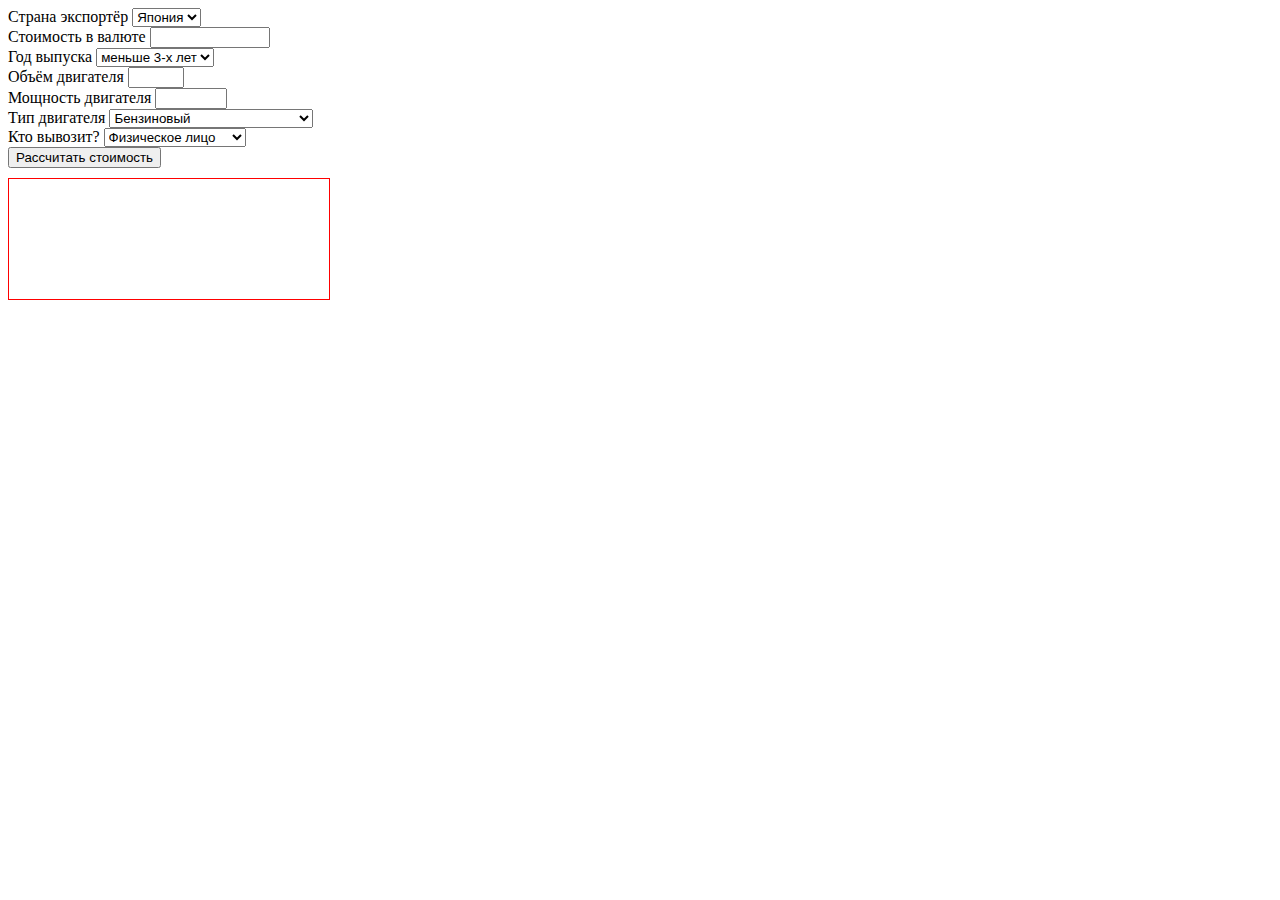
<file: site-2/index.html>
<!DOCTYPE html>
<html lang="en">
<head>
  <meta charset="UTF-8">
  <meta name="viewport" content="width=device-width, initial-scale=1.0">
  <title>Duty Calculation Template</title>
</head>
<body>
  <form method="get" id="id_customs_calculator">

    <div class="exporting-countries">

      <label>Страна экспортёр</label>
      <select class="dropdown-exporting-countries" name="exporting_country" id="id_exporting_country">

        <option value="Japan">Япония</option>
        <option value="China">Китай</option>
        <option value="Korea">Корея</option>
      </select>
    </div>

    <div class="price-currency">

      <label>Стоимость в валюте</label>
      <input class="input-price-currency" type="number" name="price_currency" id="id_price_currency" min="0" max="1000000000" step="1" required>
    </div>

    <div class="release-auto">

      <label>Год выпуска</label>
      <select class="dropdown-release-auto" name="year_release" id="id_year_release">

        <option value="1">меньше 3-х лет</option>
        <option value="3">3-5 лет</option>
        <option value="5">больше 5 лет</option>
      </select>
    </div>

    <div class="engine-volume">

      <label>Объём двигателя</label>
      <input class="input-engine-volume" type="number" name="engine_volume" id="id_engine_volume" min="0" max="90" step="1" required>
    </div>

    <div class="engine-power">

      <label>Мощность двигателя</label>
      <input class="input-engine-power" type="number" name="engine_power" id="id_engine_power" min="0" max="3000" step="1" required>
    </div>

    <div class="engine-type">

      <label>Тип двигателя</label>
      <select class="dropdown-engine-type" name="engine_type" id="id_engine_type">

        <option value="petrol">Бензиновый</option>
        <option value="electric">Электрический</option>
        <option value="diesel">Дизельный</option>
        <option value="p-electric">Бензиновый и электрический</option>
        <option value="d-electric">Дизельный и электрический</option>
      </select>
    </div>

    <div class="type-person">

      <label>Кто вывозит?</label>
      <select class="dropdown-type-person" name="type_person" id="id_type_person">

        <option value="physical-person">Физическое лицо</option>
        <option value="legal-person">Юридическое лицо</option>
      </select>
    </div>

    <button class="count-cost" id="id_count_cost" type="submit">Рассчитать стоимость</button>
  </form>

  <div class="total" style="width:300px; height:100px; padding: 10px; margin-top: 10px; border: 1px solid red"></div>
              
  <script src="./index.js"></script>
</body>
</html>
</file>
<file: site-1/style.css>
body {
  background-color: #1B1B1B !important;
}

select {
  color: #9F9F9F;
  background-color: #464646;
  padding: 12px 16px;
  border-radius: 16px;
  cursor: pointer;
} 

#delivery {
  position: relative;

  font-family: 'Stolzl Regular' !important;
  font-size: 14px;
  font-weight: 400;
}

.ship-calc {
  position: absolute;
  top: calc(50% - 90px);
  left: calc(50% - 90px);

  padding: 24px;
  background-color: #282828;
  border-radius: 12px;
  box-shadow: 0px 4px 52px 0px #00000047;
  color: #ffffff;

  display: flex;
  flex-direction: column;
}
.ship-calc > * {
 margin-bottom: 24px;
}
.ship-calc > *:last-child {
 margin-bottom: 0px;
}

.select-delivery-area {
  display: flex;
  flex-direction: column;
}

.select-delivery-area label {
  margin-bottom: 12px;
}

.select-car-body-type {
  display: flex;
  flex-direction: column;
}

.select-car-body-type label {
  margin-bottom: 12px;
}

.delivery_area {
  background-color: #282828;
  padding: 20px;
}

.delivery-time {
  font-family: 'Stolzl Light' !important;
  font-size: 16px;
  font-weight: 400;
  line-height: 24px;
  letter-spacing: 0em;
  text-align: left;
  color: #9F9F9F;
}

.delivery-price {
  font-family: "Helvetica Neue",sans-serif;
}
</file>
